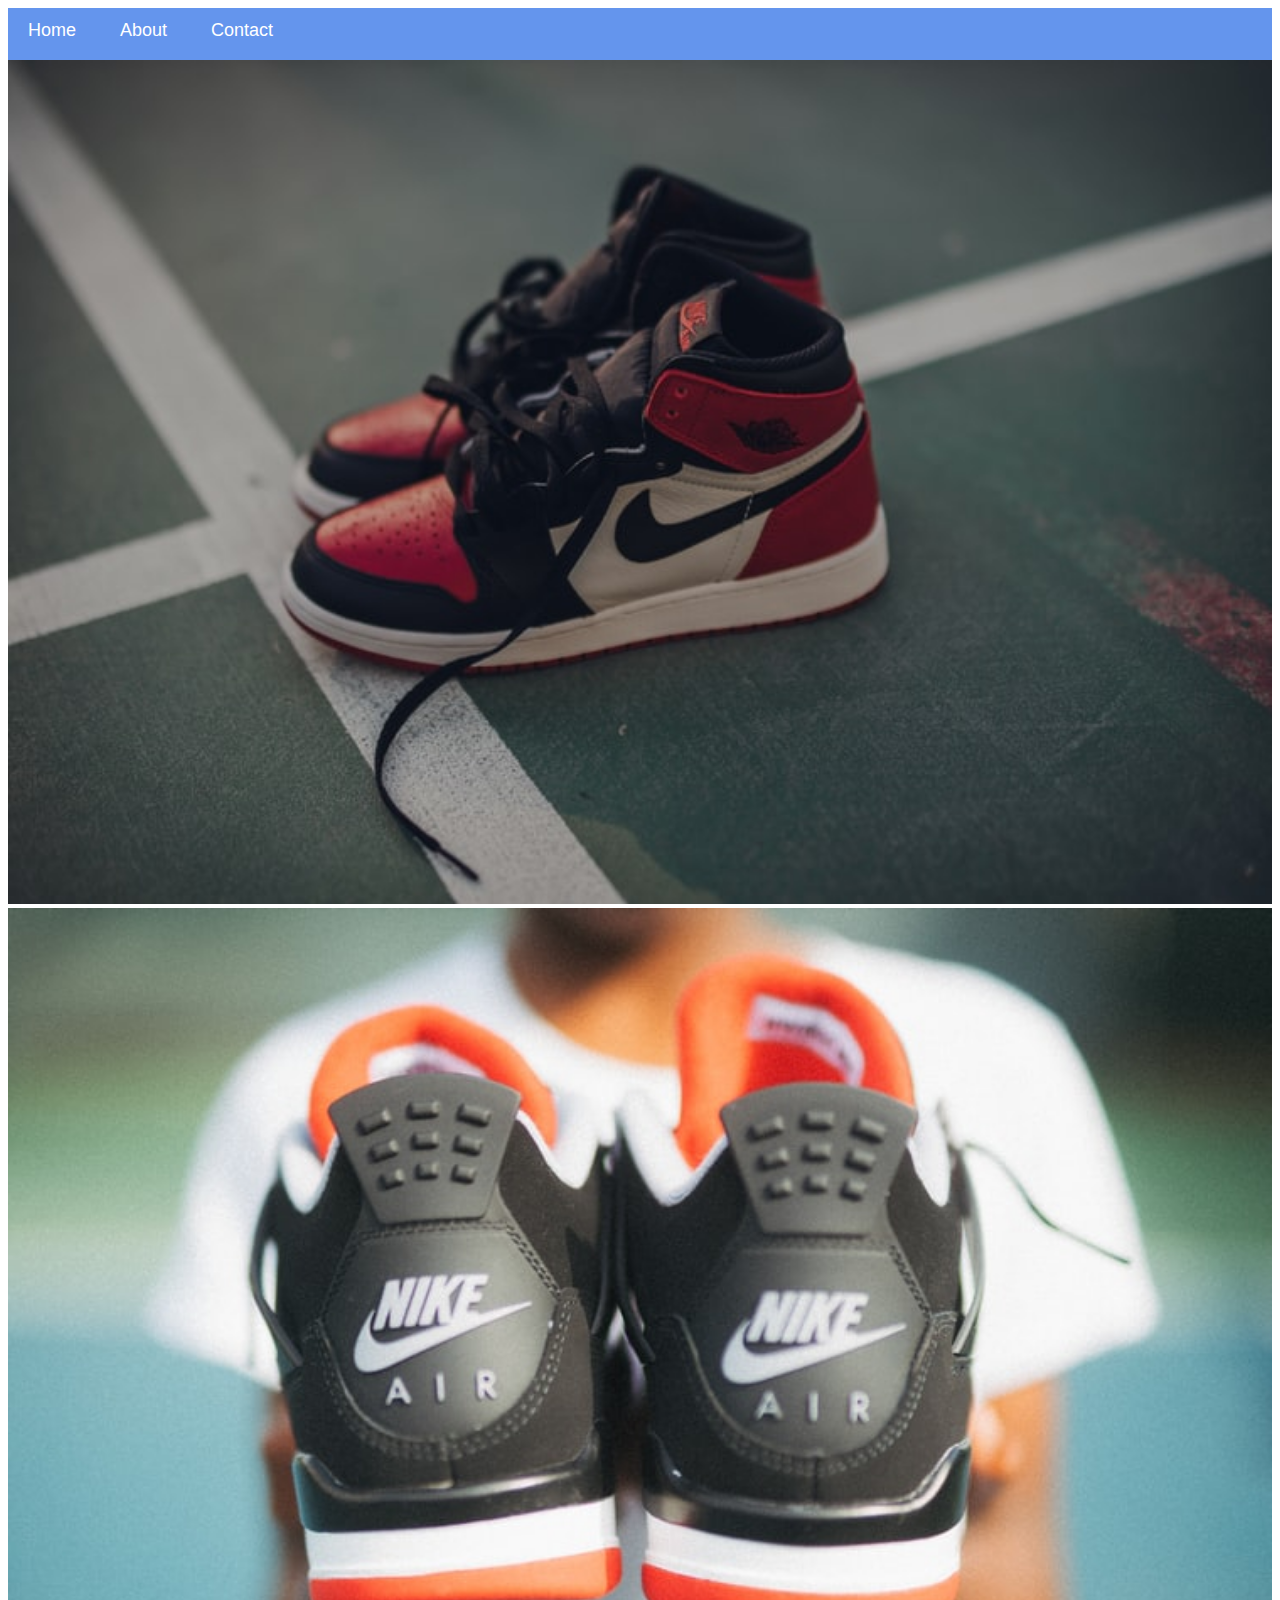
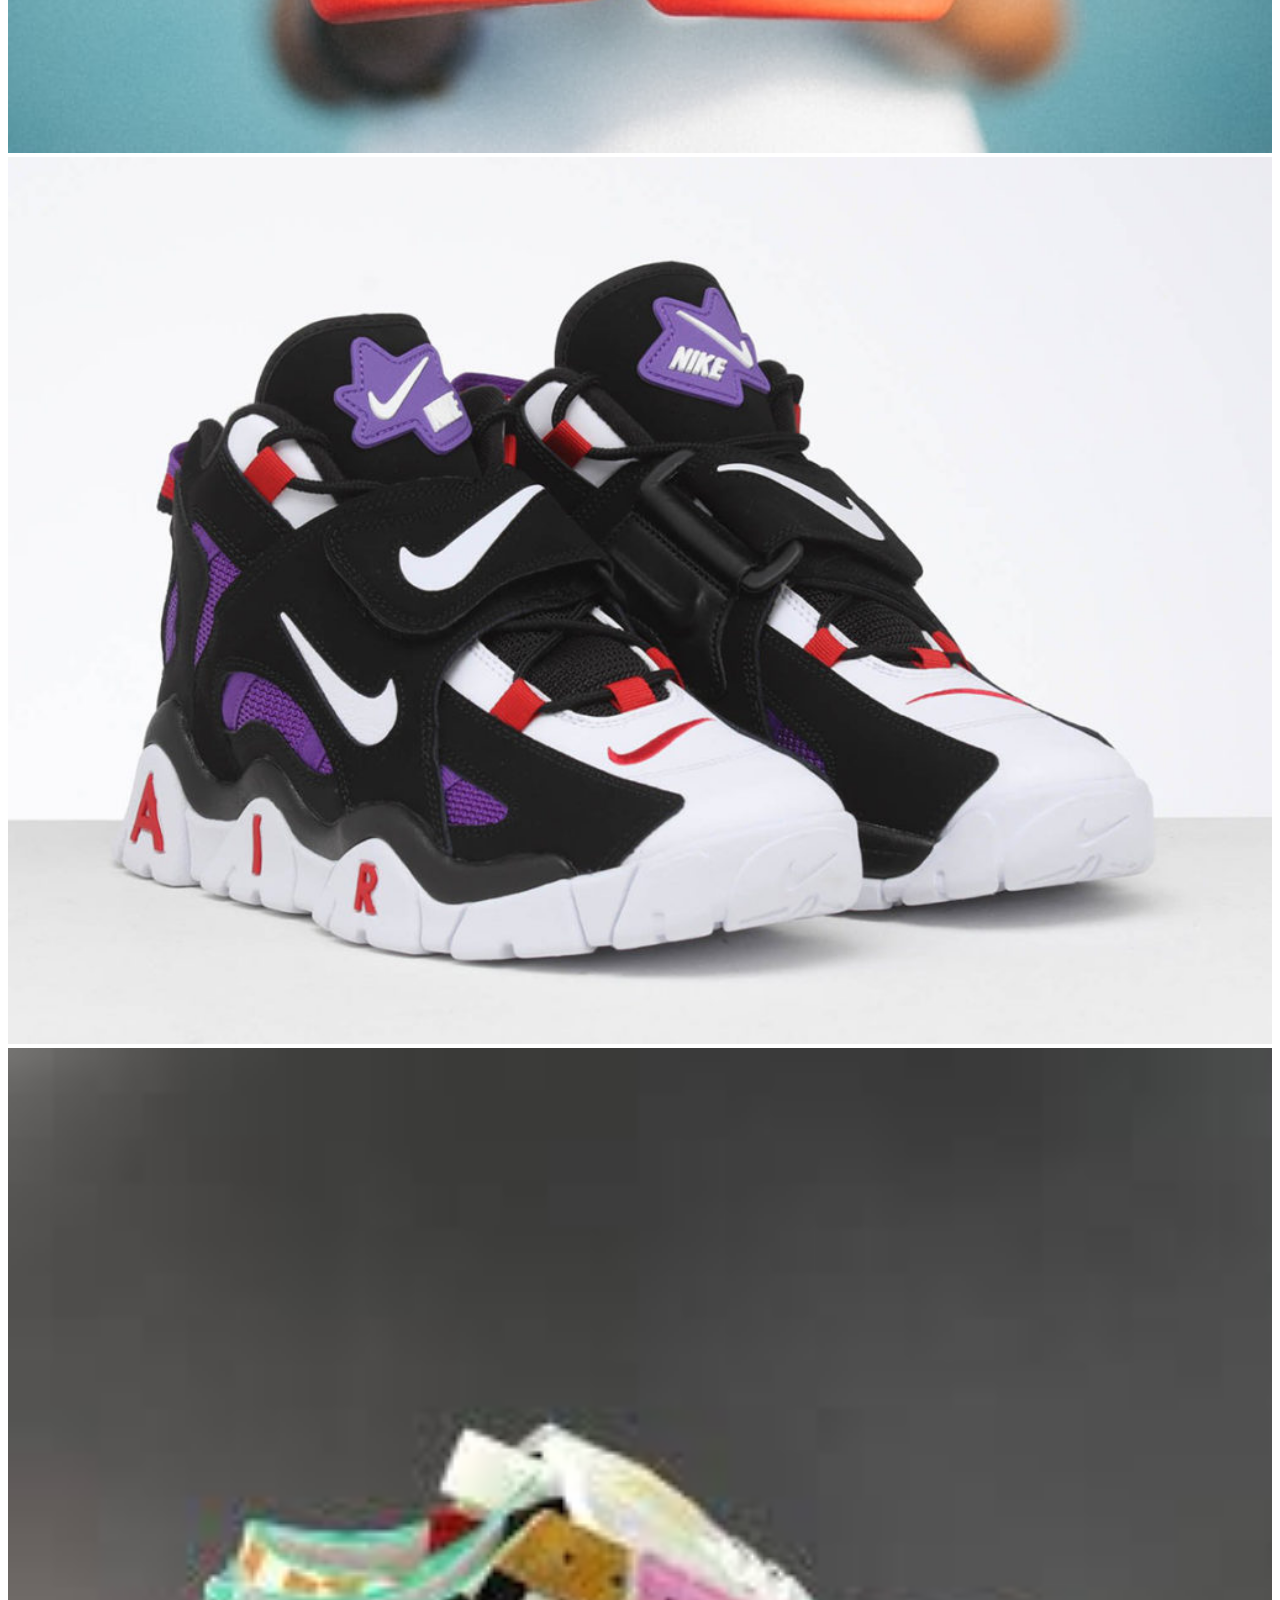
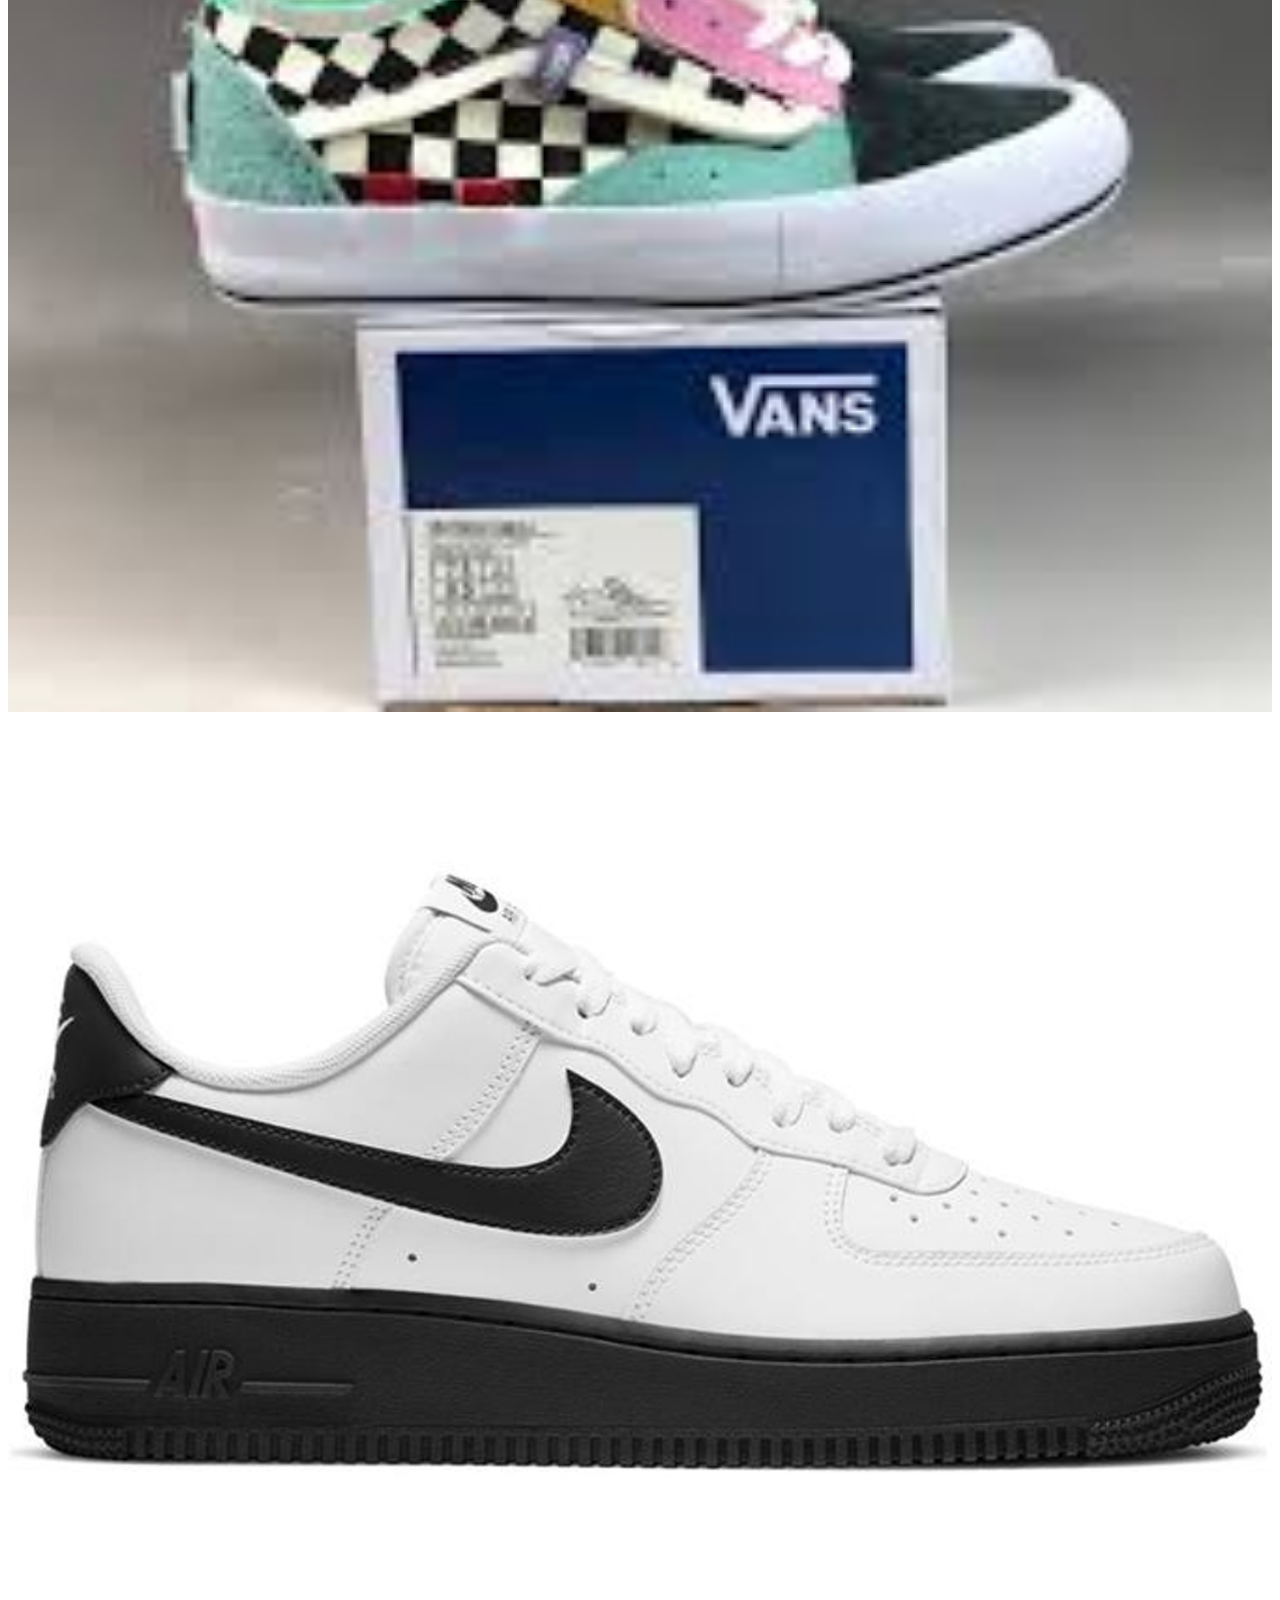
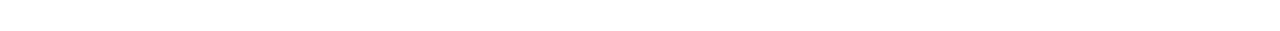
<file: index.html>
<!DOCTYPE html>
<html>
    <head>
        <link rel="stylesheet" href="style.css">
    </head>
    <Body>
        <div id="menu">
            <a href="index.html">Home</a>
            <a href="about.html">About</a>
            <a href="contact.html">Contact</a>
        </div>
        <div class="gallery">
             <a href="takkie%201.html"><img src="images/1/photo-1552346053-c33aa8b3d665.jpg"/></a>
             <a href="takkie%202.html"><img src="images/2/Air%20jordan%204.jpg"/></a>
             <a href="takkie%203.html"><img src="images/3/5d80eb7204ae7508538161.jpg"/></a>
             <a href="takkie%204.html"><img src="images/4/images%20(1).jpg"/></a>
             <a href="takkie%205.html"><img src="images/5/Nike-Air-Force-1-Low-White-Black-Midsole-1.jpg"/></a>
             
        </div>
    </Body>
</html>
</file>
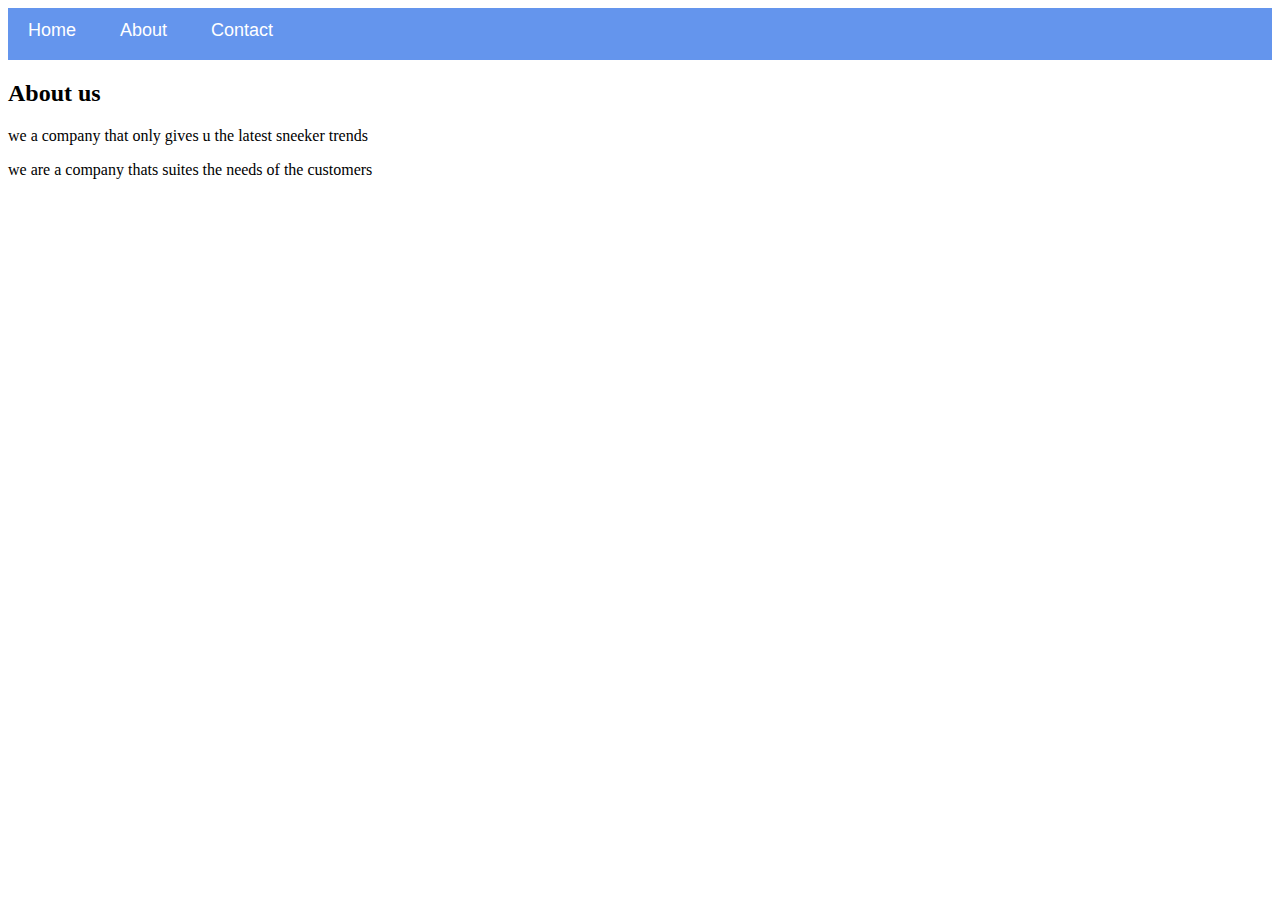
<file: about.html>
<!DOCTYPE html>
<html>
    <head>
        <link rel="stylesheet" href="style.css">
    </head>
    <body>
        <div id="menu">
            <a href="index.html">Home</a>
            <a href="about.html">About</a>
            <a href="contact.html">Contact</a>
        </div>
        <h2>About us</h2>
        <p>we a company that only gives u the latest sneeker trends</p>
        <p>we are a company thats suites the needs of the customers</p> 
    </body>
</html>
</file>
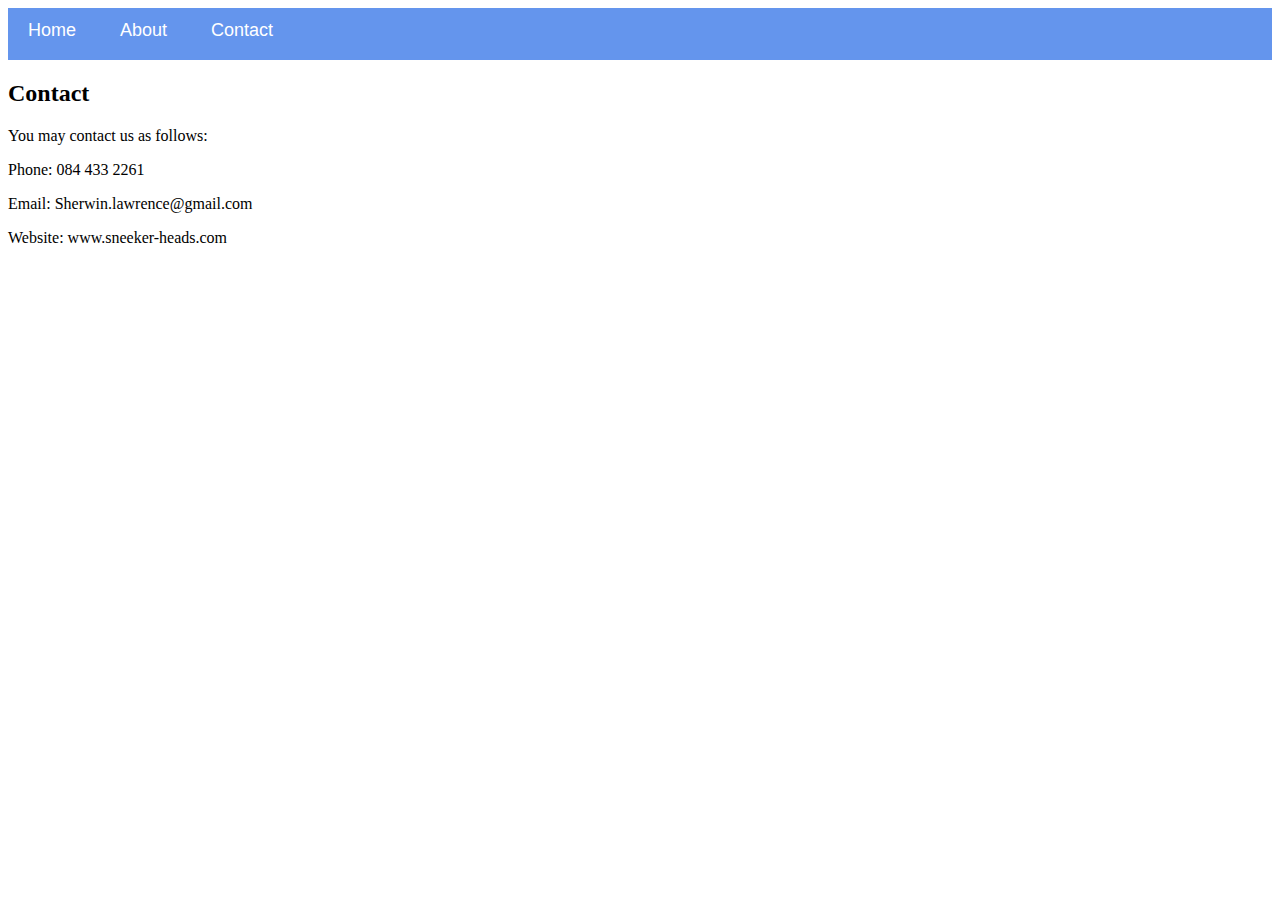
<file: contact.html>
<!DOCTYPE html>
<html>
    <head>
        <link rel="stylesheet" href="style.css">
    </head>
    <body>
        <div id="menu">
            <a href="index.html">Home</a>
            <a href="about.html">About</a>
            <a href="contact.html">Contact</a>
        </div>
        <h2>Contact</h2>
        <p>You may contact us as follows:</p>
        <p>Phone: 084 433 2261</p>
        <p>Email: Sherwin.lawrence@gmail.com</p>
        <p>Website: www.sneeker-heads.com</p>
    </body>
</html>
</file>
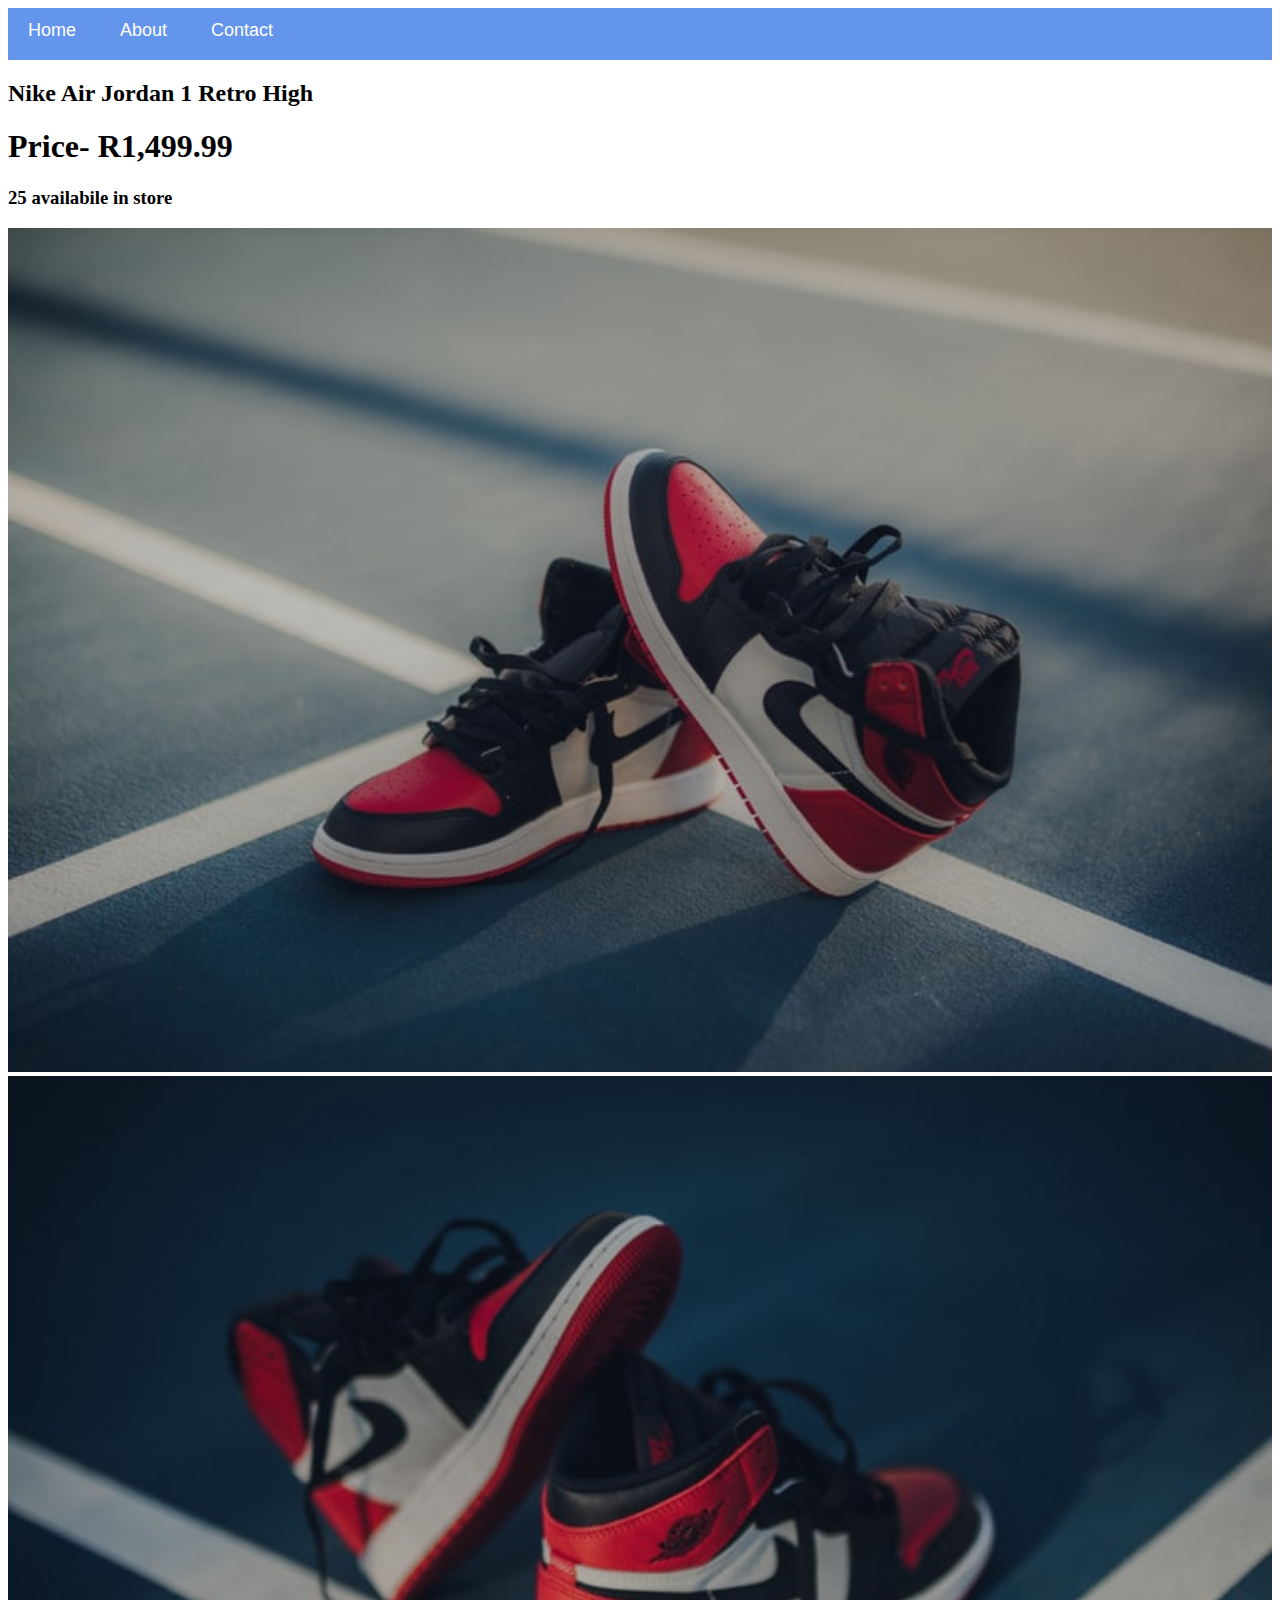
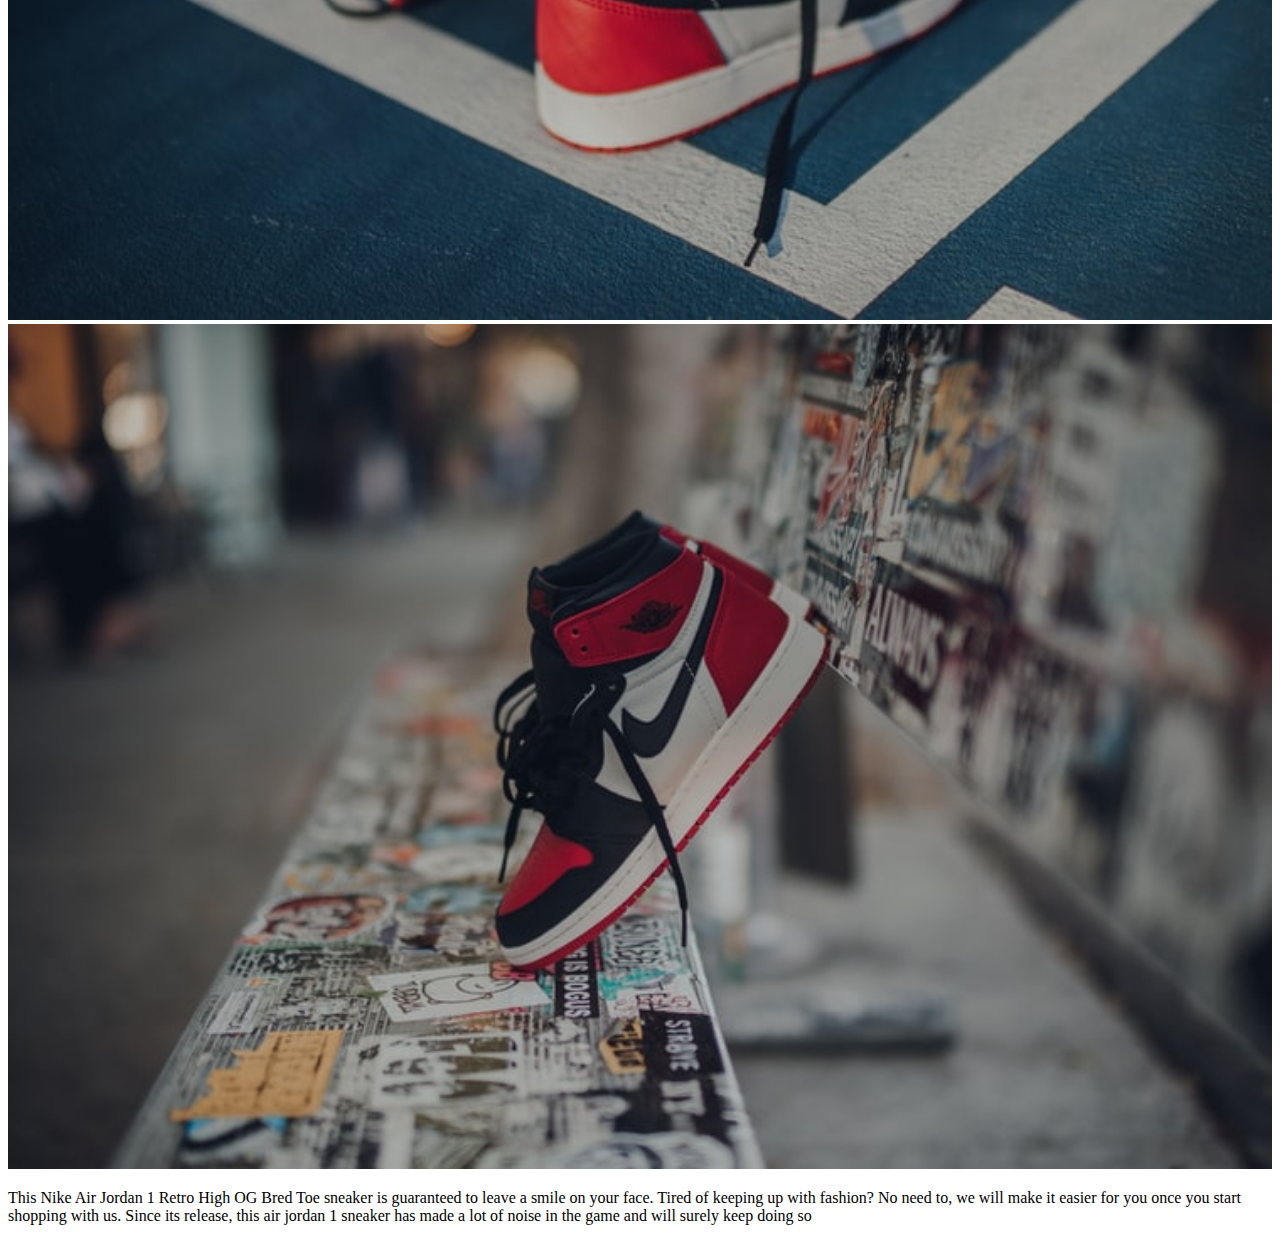
<file: takkie 1.html>
<!DOCTYPE html>
<html>
    <head>
        <link rel="stylesheet" href="style.css">
    </head>
    <Body>
        <div id="menu">
            <a href="index.html">Home</a>
            <a href="about.html">About</a>
            <a href="contact.html">Contact</a>
        </div>
        <h2>Nike Air Jordan 1 Retro High</h2>
        <h1>Price- R1,499.99</h1> 
        <h3>25 availabile in store </h3>
          <div class="gallery"> 
              <img src="images/1/photo-1552346154-21d32810aba3.jpg">
              <img src="images/1/photo-1552346154-7841f684d259.jpg">
              <img src="images/1/photo-1552346210-57dc21545e80.jpg">
              
              <p>This Nike Air Jordan 1 Retro High OG Bred Toe sneaker is guaranteed to leave a smile on your face. Tired of keeping up with fashion? No need to, we will make it easier for you once you start shopping with us. Since its release, this air jordan 1 sneaker has made a lot of noise in the game and will surely keep doing so</p>
             
          </div> 
         
    </Body>
</html>
</file>
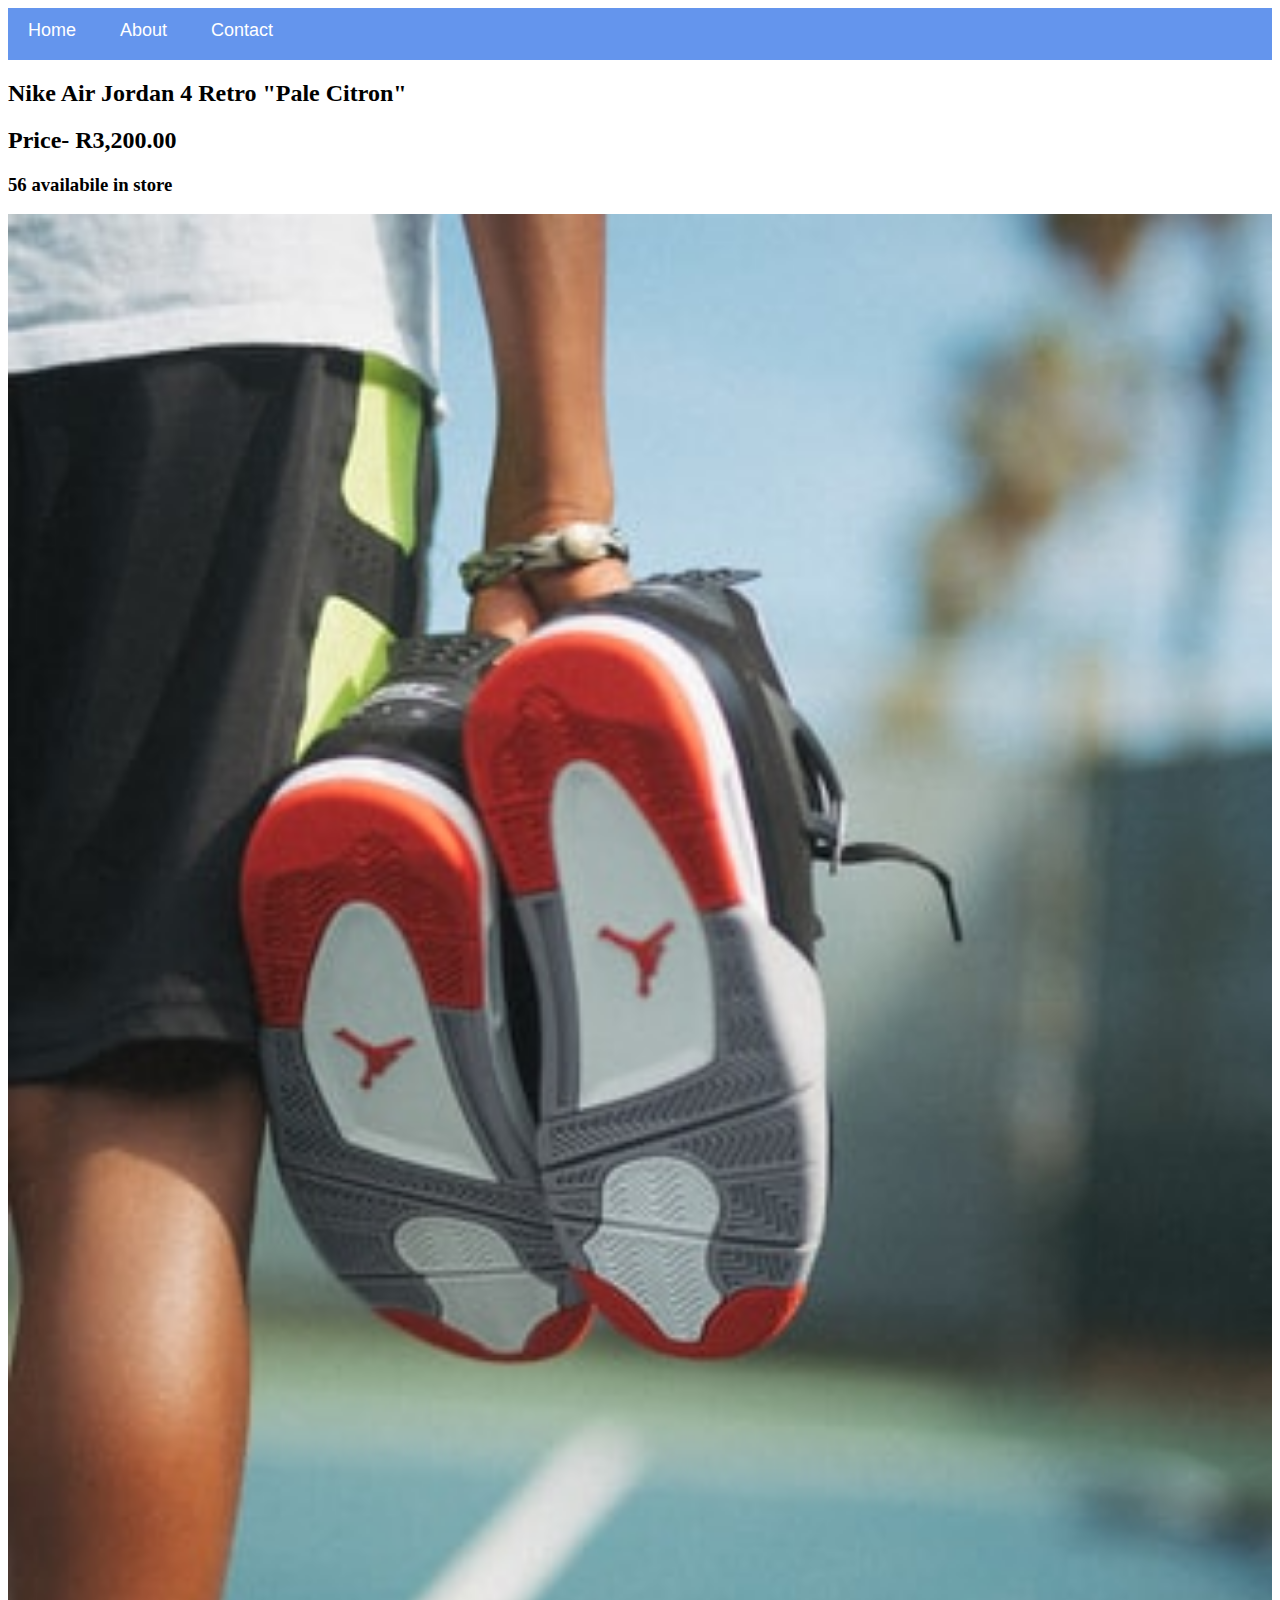
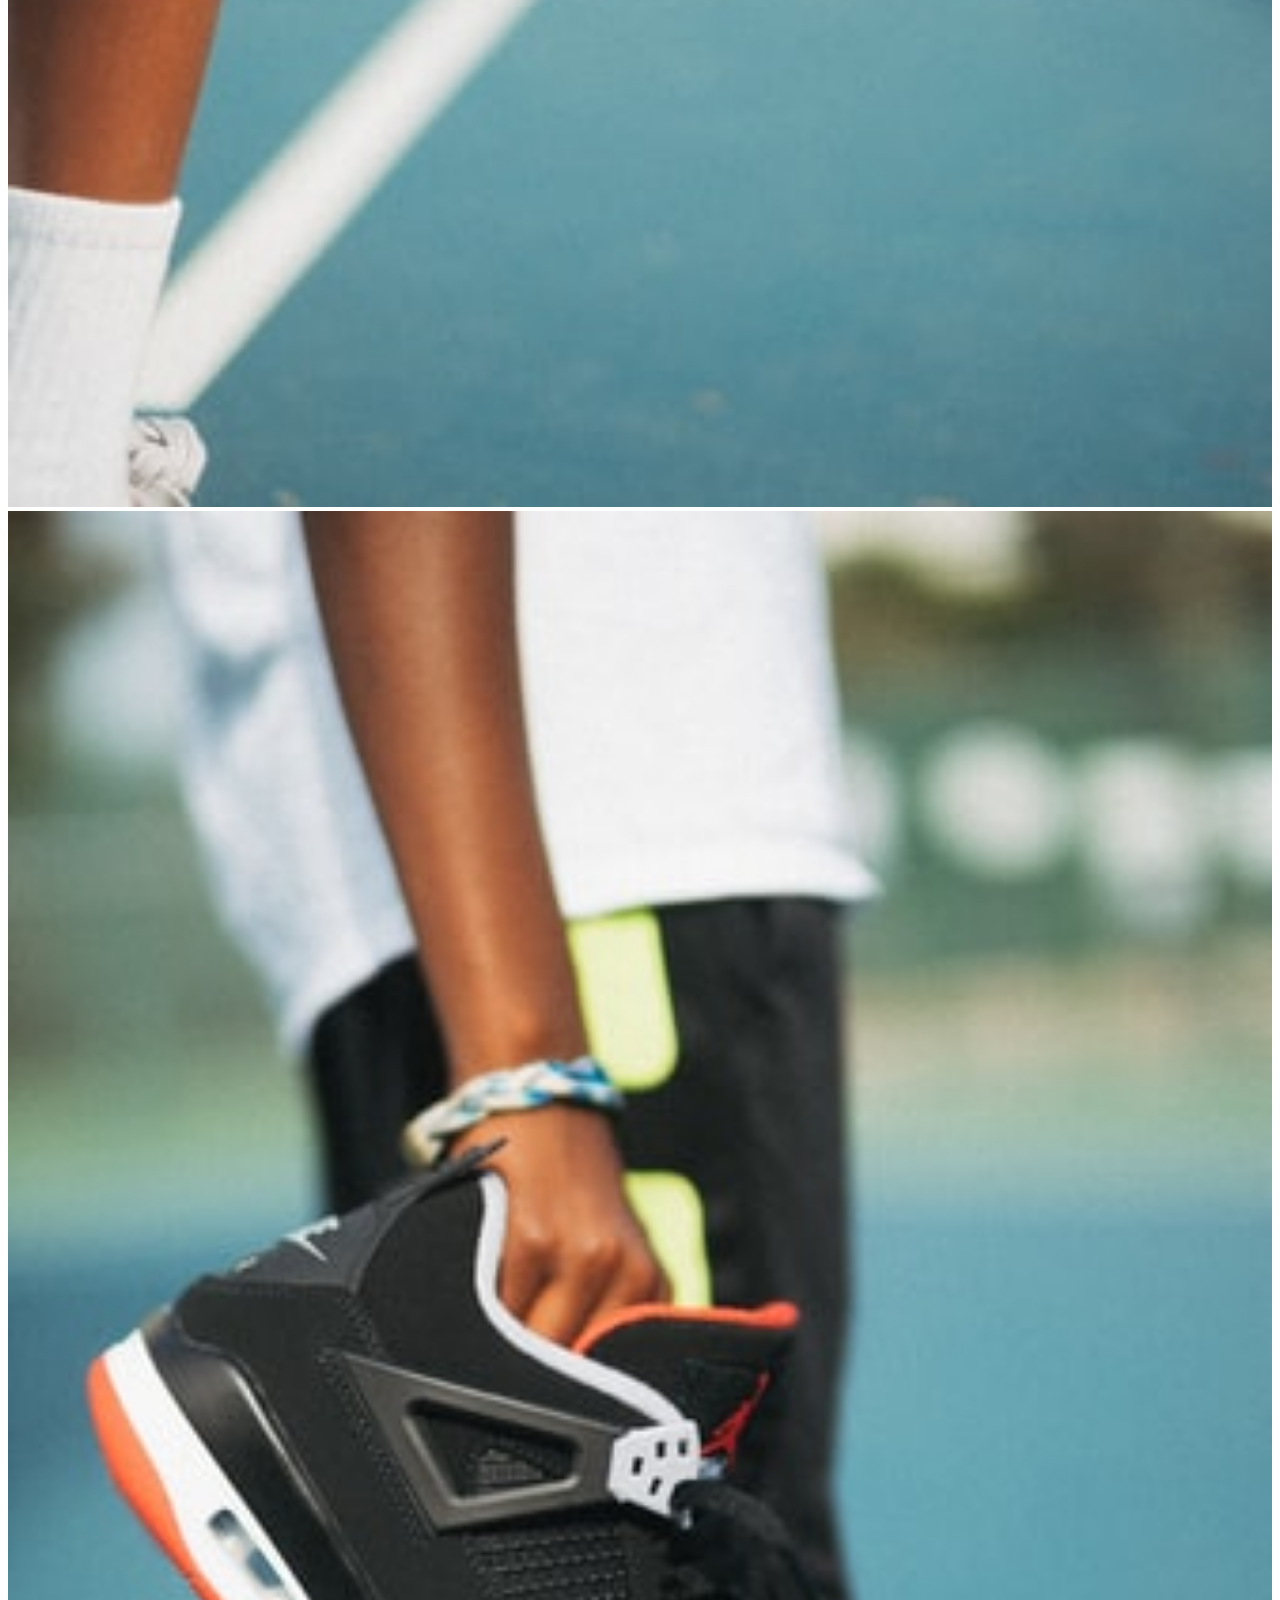
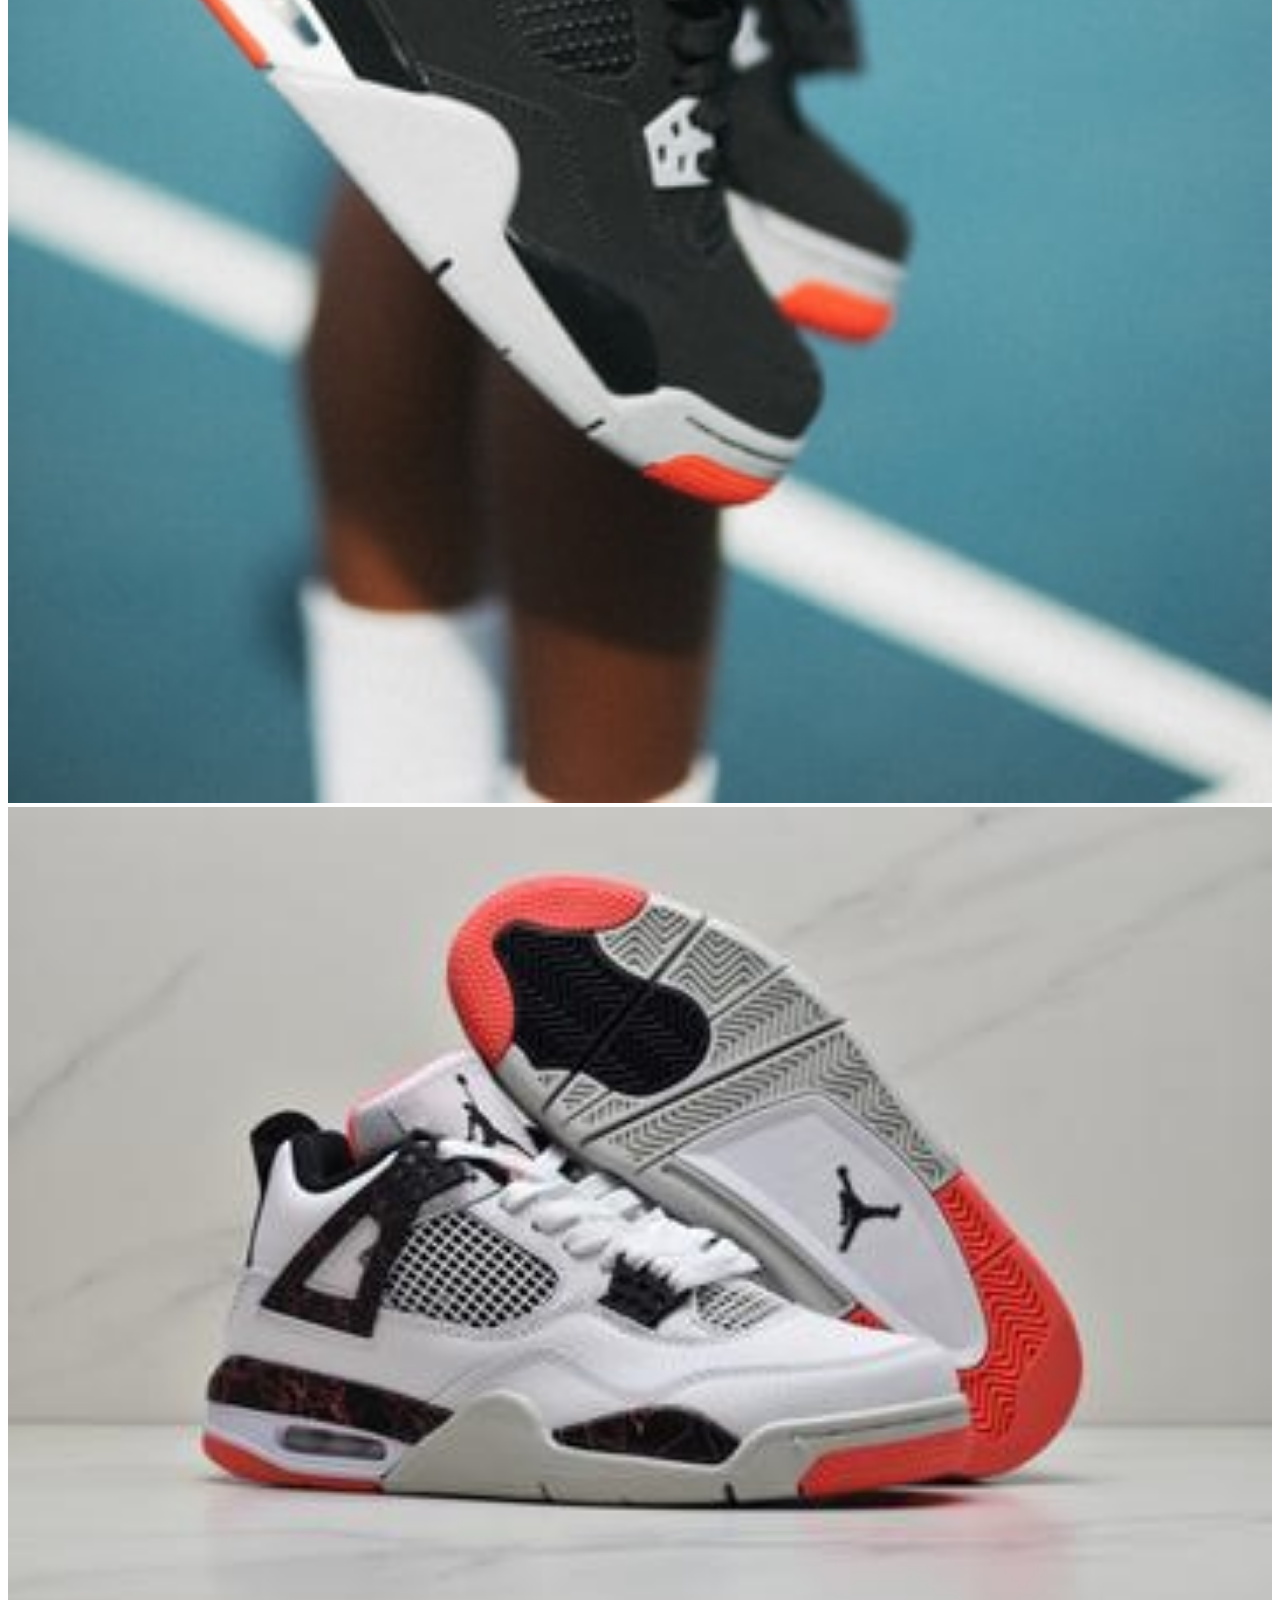
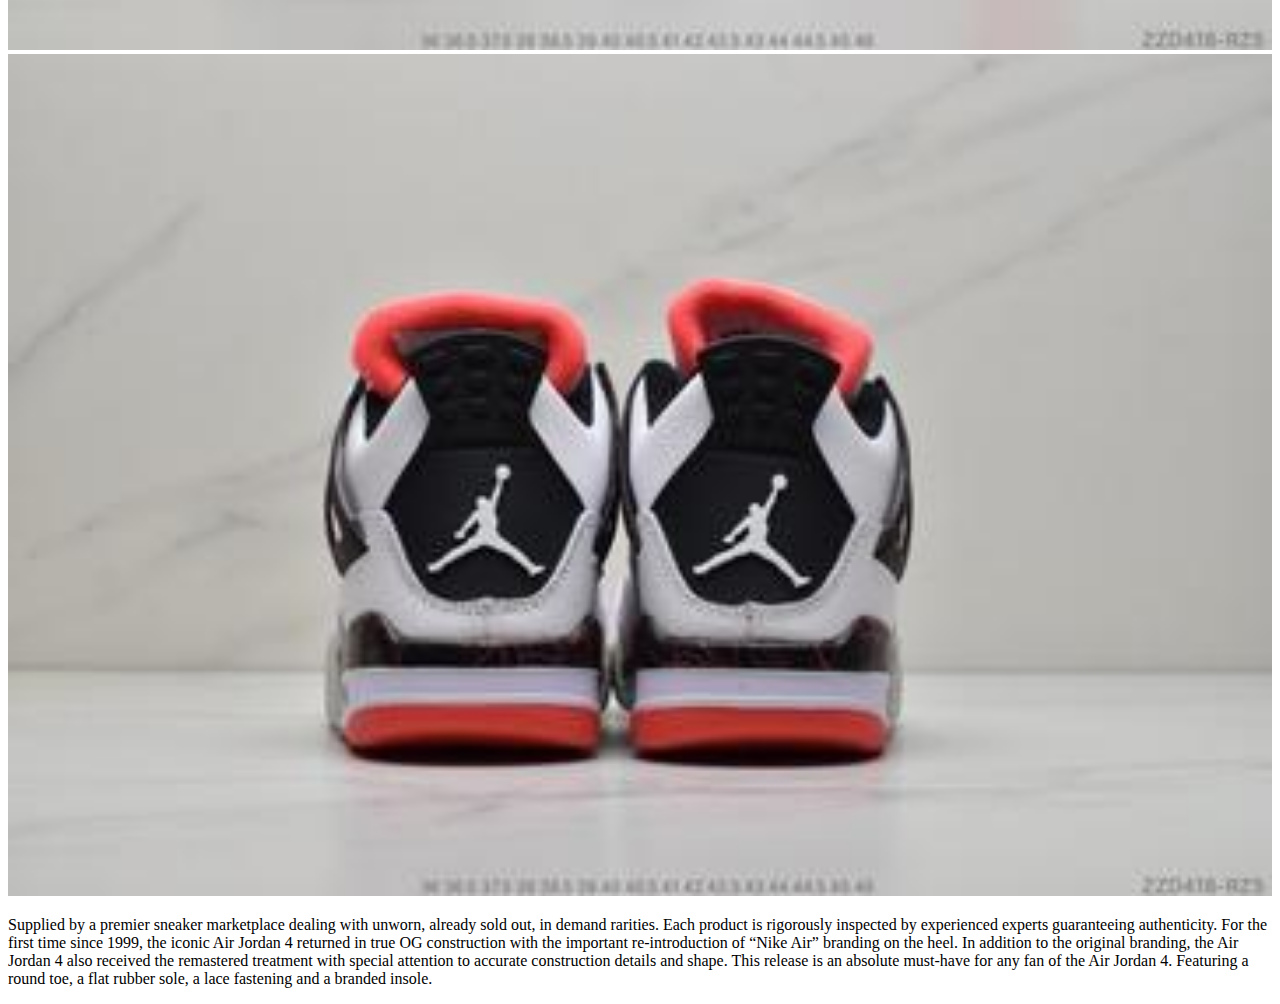
<file: takkie 2.html>
<!DOCTYPE html>
<html>
    <head>
        <link rel="stylesheet" href="style.css">
    </head>
    <Body>
        <div id="menu">
            <a href="index.html">Home</a>
            <a href="about.html">About</a>
            <a href="contact.html">Contact</a>
        </div>
         <h2>Nike Air Jordan 4 Retro "Pale Citron"</h2>
        <h2>Price- R3,200.00</h2>
         <h3>56 availabile in store </h3>
         <div class="gallery"> 
              <img src="images/2/photo-1560906986-838e16987db2.jpg">
              <img src="images/2/photo-1560906992-4b00de401b90.jpg">
              <img src="images/2/WhatsApp_Image_2019-10-04_at_3.07.40_PM_10_360x.jpeg">
              <img src="images/2/WhatsApp_Image_2019-10-04_at_3.07.40_PM_9_360x.jpeg">
              <p>Supplied by a premier sneaker marketplace dealing with unworn, already sold out, in demand rarities. Each product is rigorously inspected by experienced experts guaranteeing authenticity. For the first time since 1999, the iconic Air Jordan 4 returned in true OG construction with the important re-introduction of “Nike Air” branding on the heel. In addition to the original branding, the Air Jordan 4 also received the remastered treatment with special attention to accurate construction details and shape. This release is an absolute must-have for any fan of the Air Jordan 4. Featuring a round toe, a flat rubber sole, a lace fastening and a branded insole.</p>
          </div> 
    </Body>
</html>
</file>
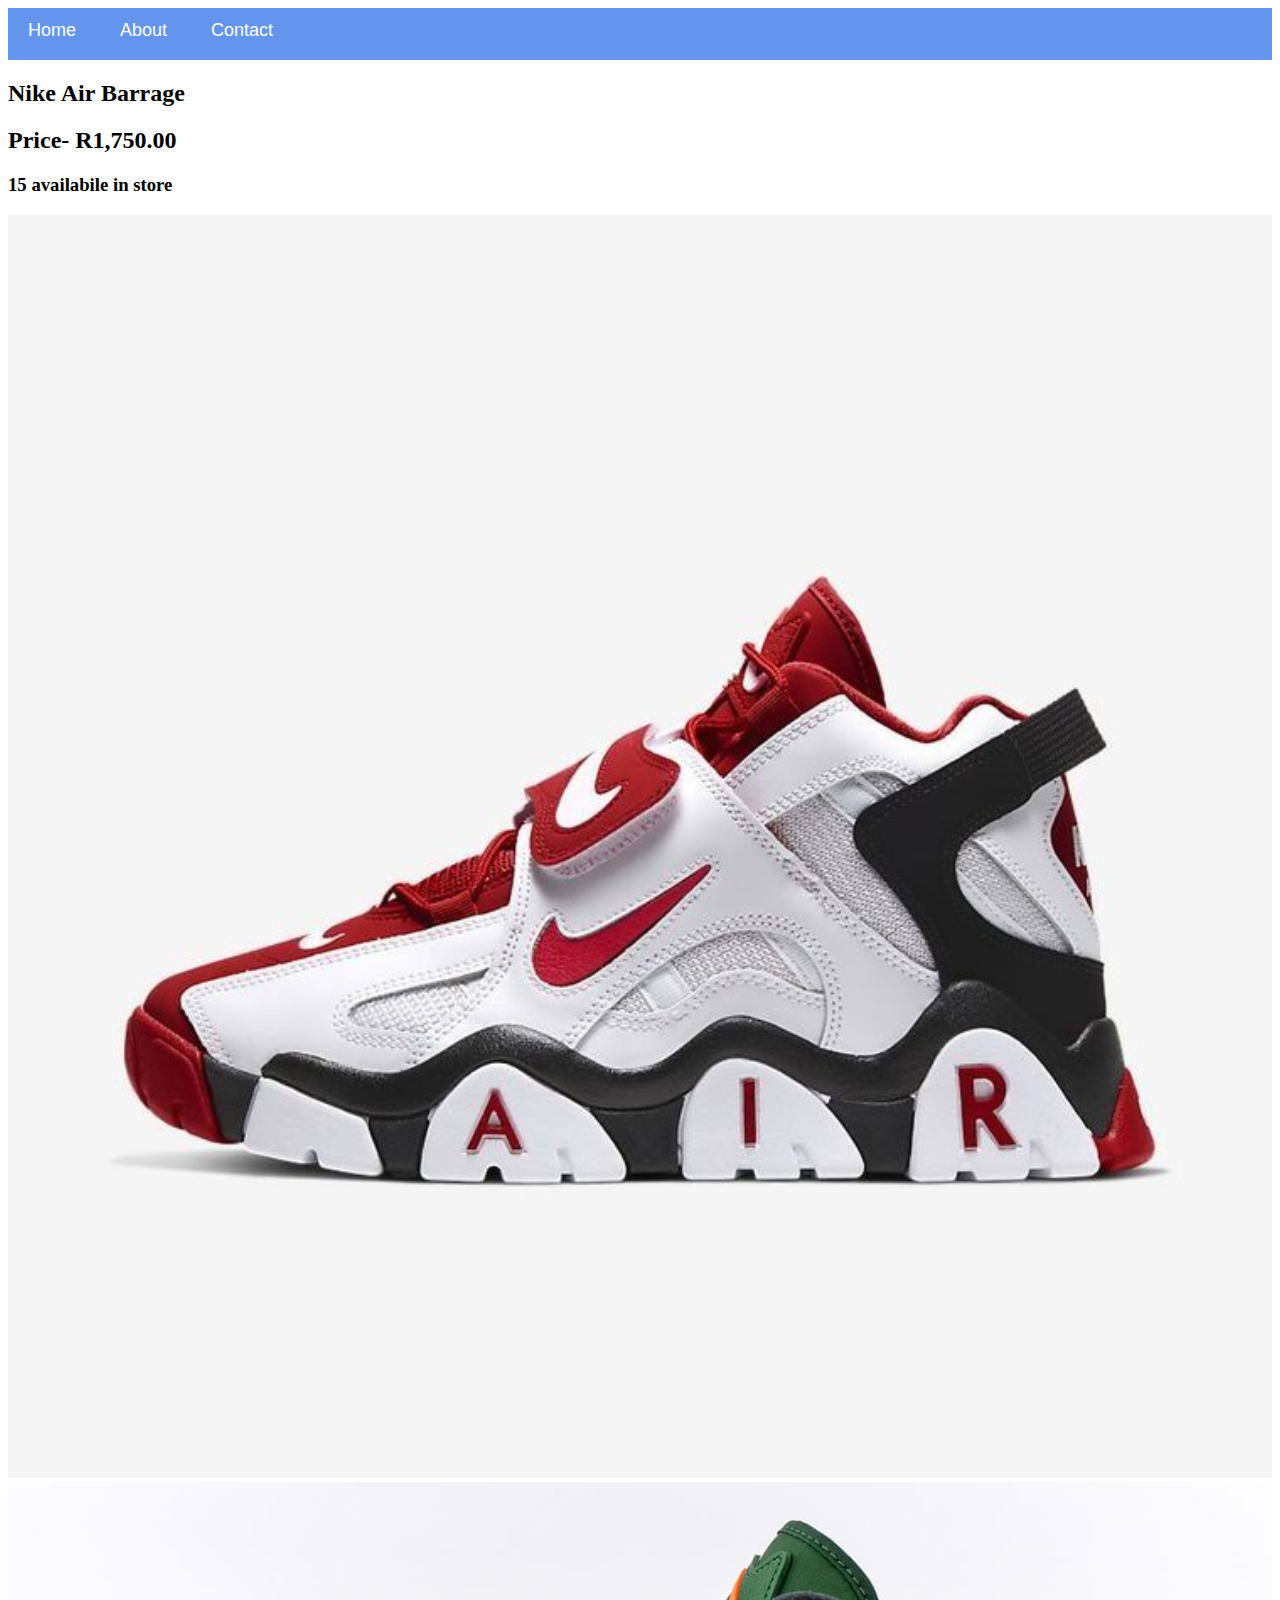
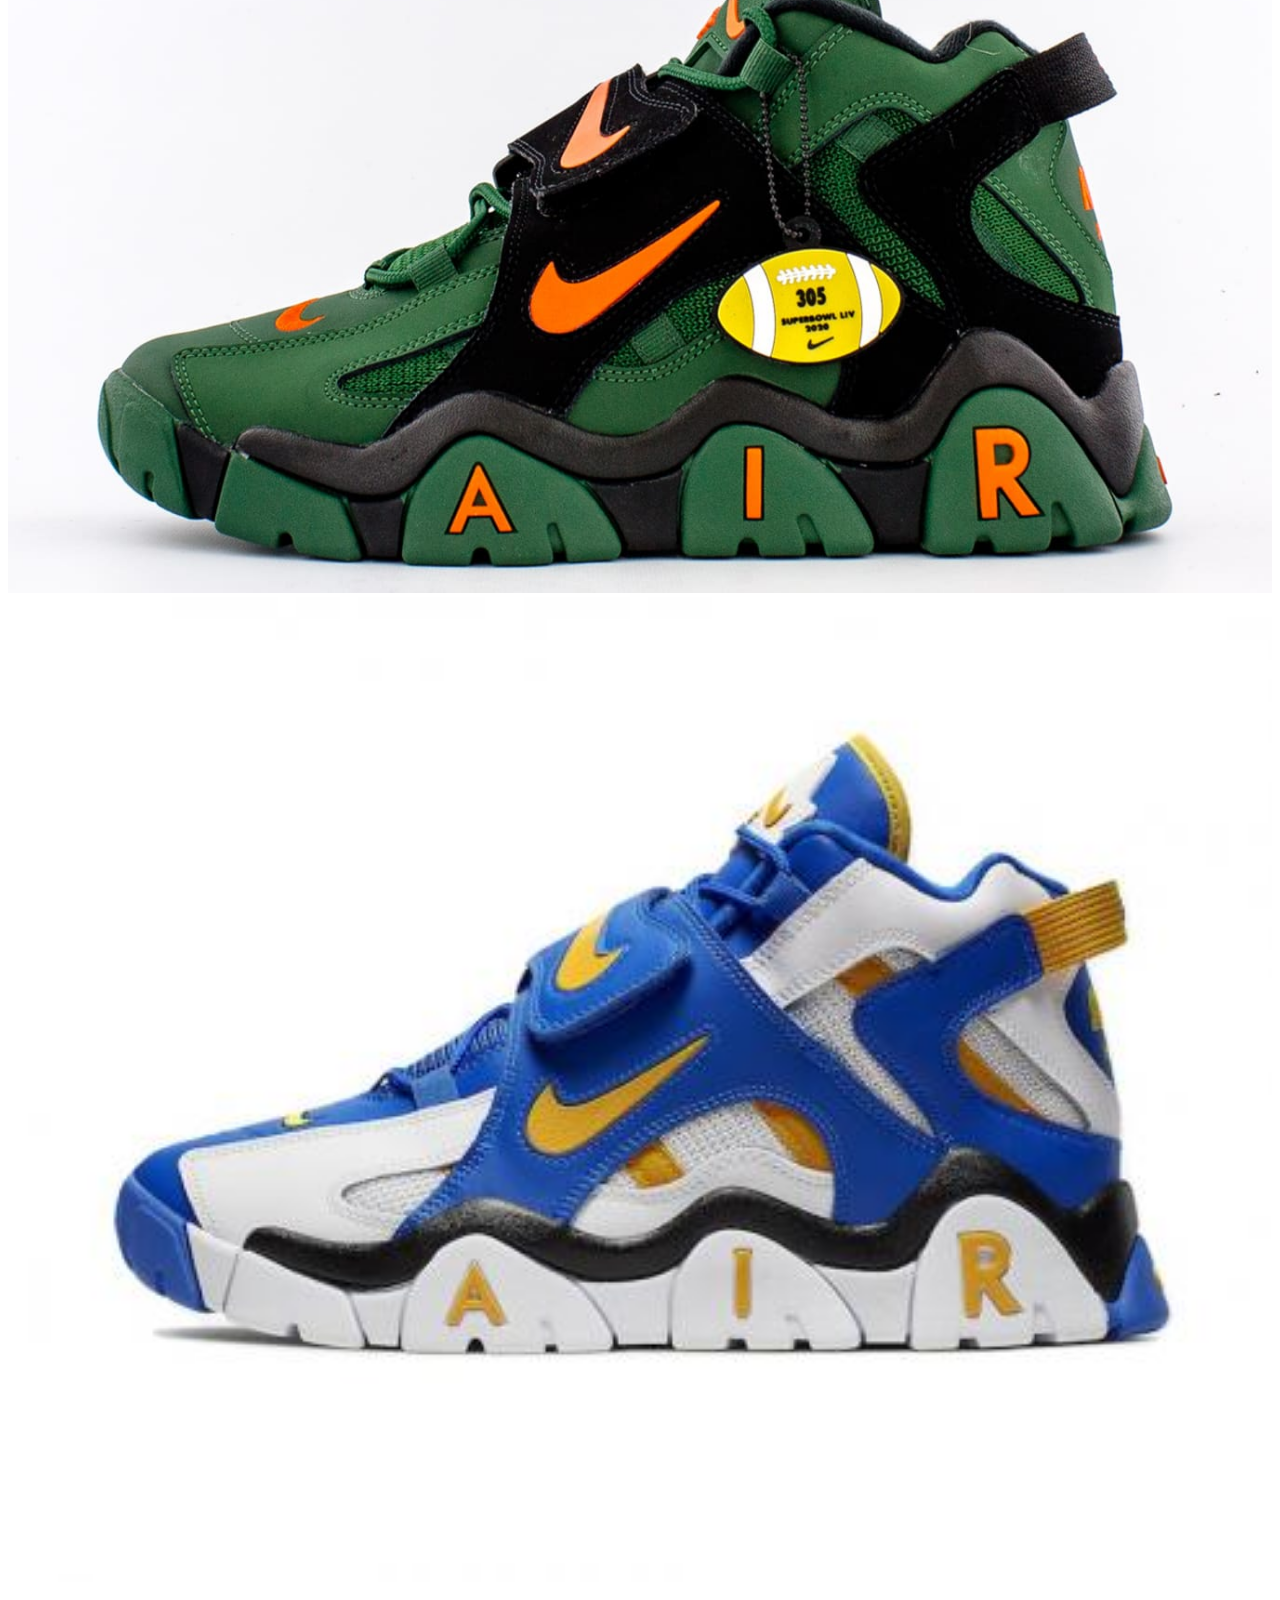
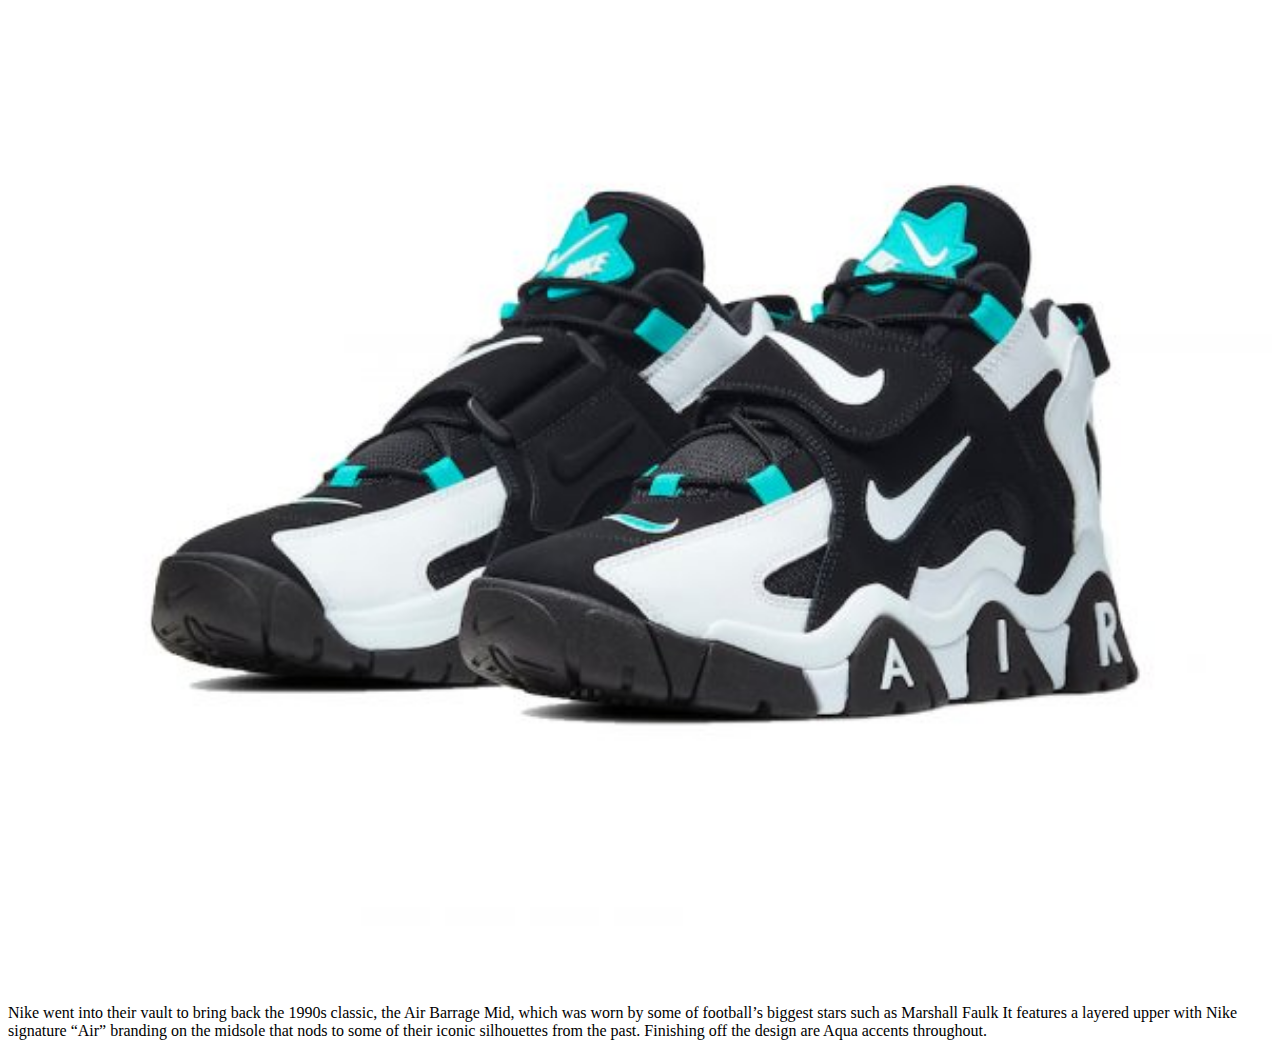
<file: takkie 3.html>
<!DOCTYPE html>
<html>
    <head>
        <link rel="stylesheet" href="style.css">
    </head>
    <Body>
        <div id="menu">
            <a href="index.html">Home</a>
            <a href="about.html">About</a>
            <a href="contact.html">Contact</a>
        </div>
        <h2>Nike Air Barrage</h2>
        <h2>Price- R1,750.00</h2>
        <h3>15 availabile in store </h3>
          <div class="gallery"> 
              <img src="images/3/61bde97872cb15b992bc2b9583583518.jpg"> 
               <img src="images/3/nike-air-barrage-mid-super-bowl-54-ct8453-300-lateral.jpg">
               <img src="images/3/Nike_Air_Barrage_Mid_White_Laser_Orange_Racer_Blue_Black_AT7847-100.jpg">
               <img src="images/3/SB-TEMP-Recovered-Recovered-600x524.jpg">
            
              <p>Nike went into their vault to bring back the 1990s classic, the Air Barrage Mid, which was worn by some of football’s biggest stars such as Marshall Faulk  It features a layered upper with Nike signature “Air” branding on the midsole that nods to some of their iconic silhouettes from the past. Finishing off the design are Aqua accents throughout.</p>
          </div> 
        
    </Body>
</html>
</file>
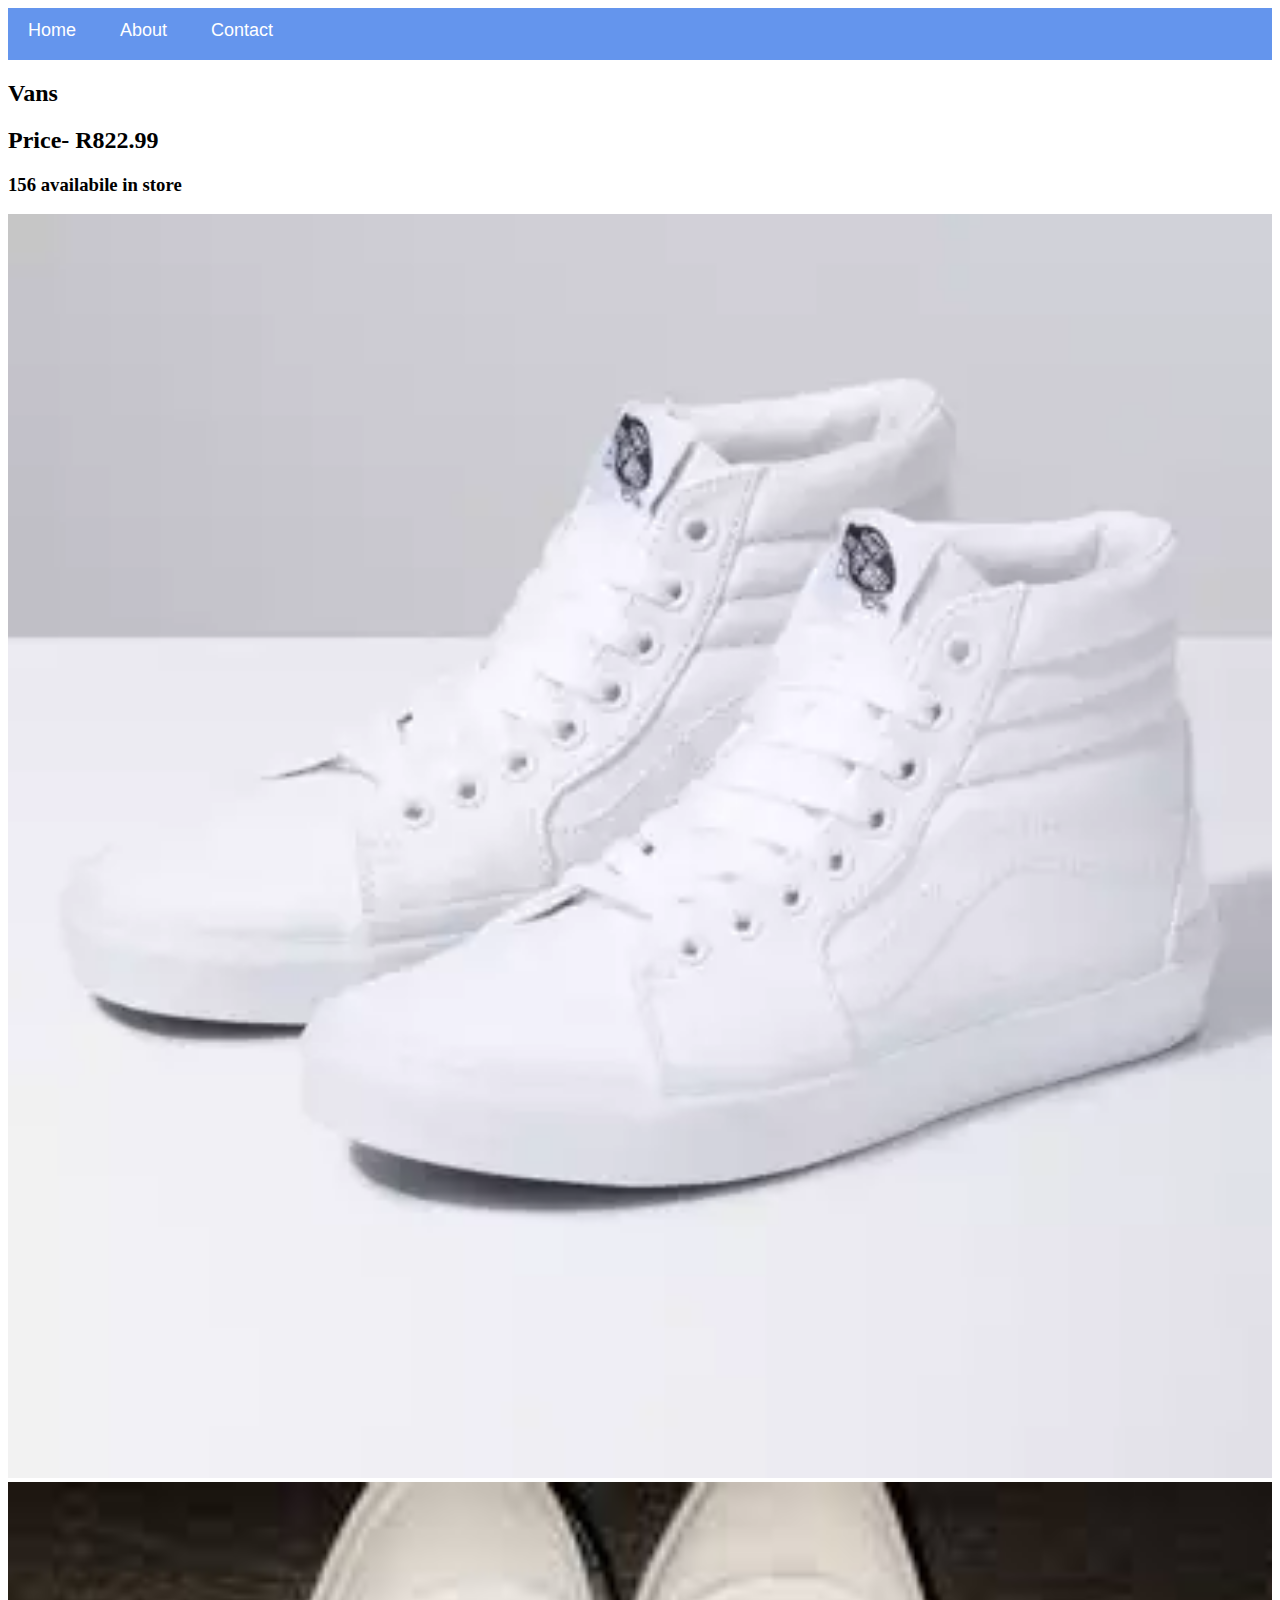
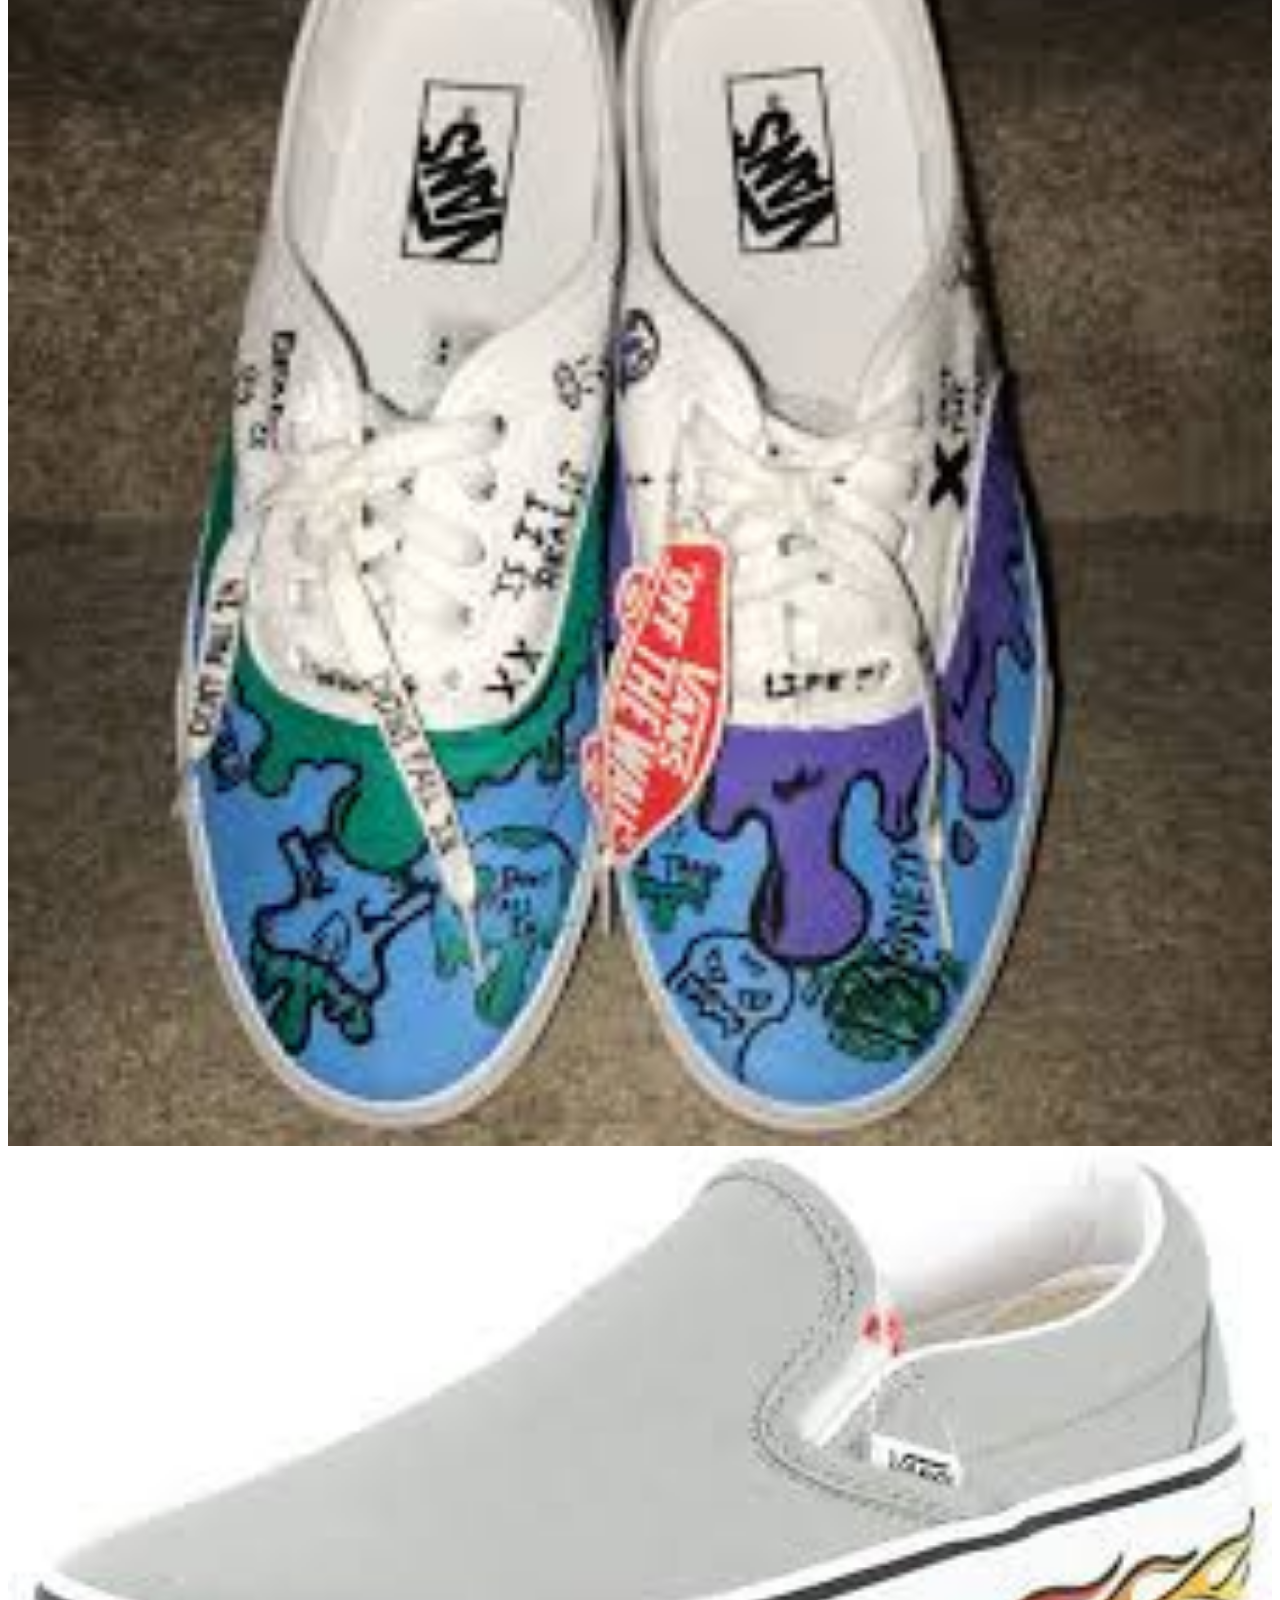
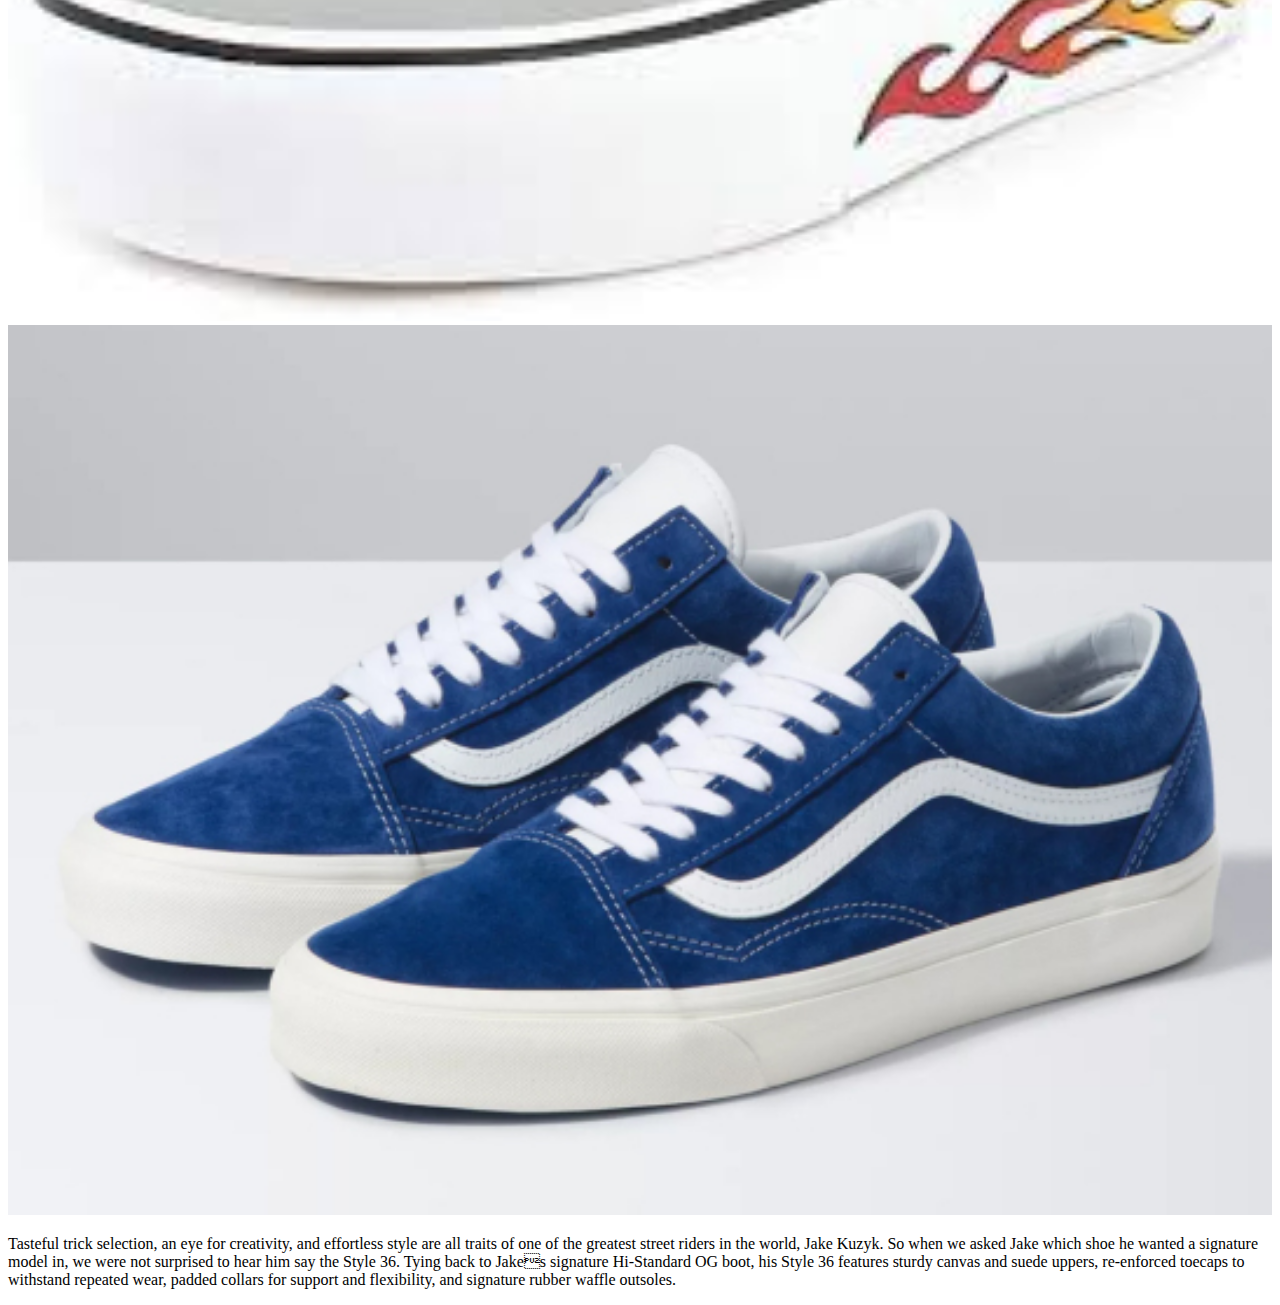
<file: takkie 4.html>
<!DOCTYPE html>
<html>
    <head>
        <link rel="stylesheet" href="style.css">
    </head>
    <Body>
        <div id="menu">
            <a href="index.html">Home</a>
            <a href="about.html">About</a>
            <a href="contact.html">Contact</a>
        </div>
        <h2>Vans</h2>
        <h2>Price- R822.99</h2>
        <h3>156 availabile in store </h3>
          <div class="gallery"> 
              <img src="images/4/D5IW00-HERO.webp"> 
               <img src="images/4/images%20(2).jpg">
               <img src="images/4/images.jpg">
               <img src="images/4/vans-old-skool-pig-suede-blue-1.jpg">
               <p>Tasteful trick selection, an eye for creativity, and effortless style are all traits of one of the greatest street riders in the world, Jake Kuzyk. So when we asked Jake which shoe he wanted a signature model in, we were not surprised to hear him say the Style 36. Tying back to Jakes signature Hi-Standard OG boot, his Style 36 features sturdy canvas and suede uppers, re-enforced toecaps to withstand repeated wear, padded collars for support and flexibility, and signature rubber waffle outsoles.</p>
          </div> 
         
    </Body>
</html>
</file>
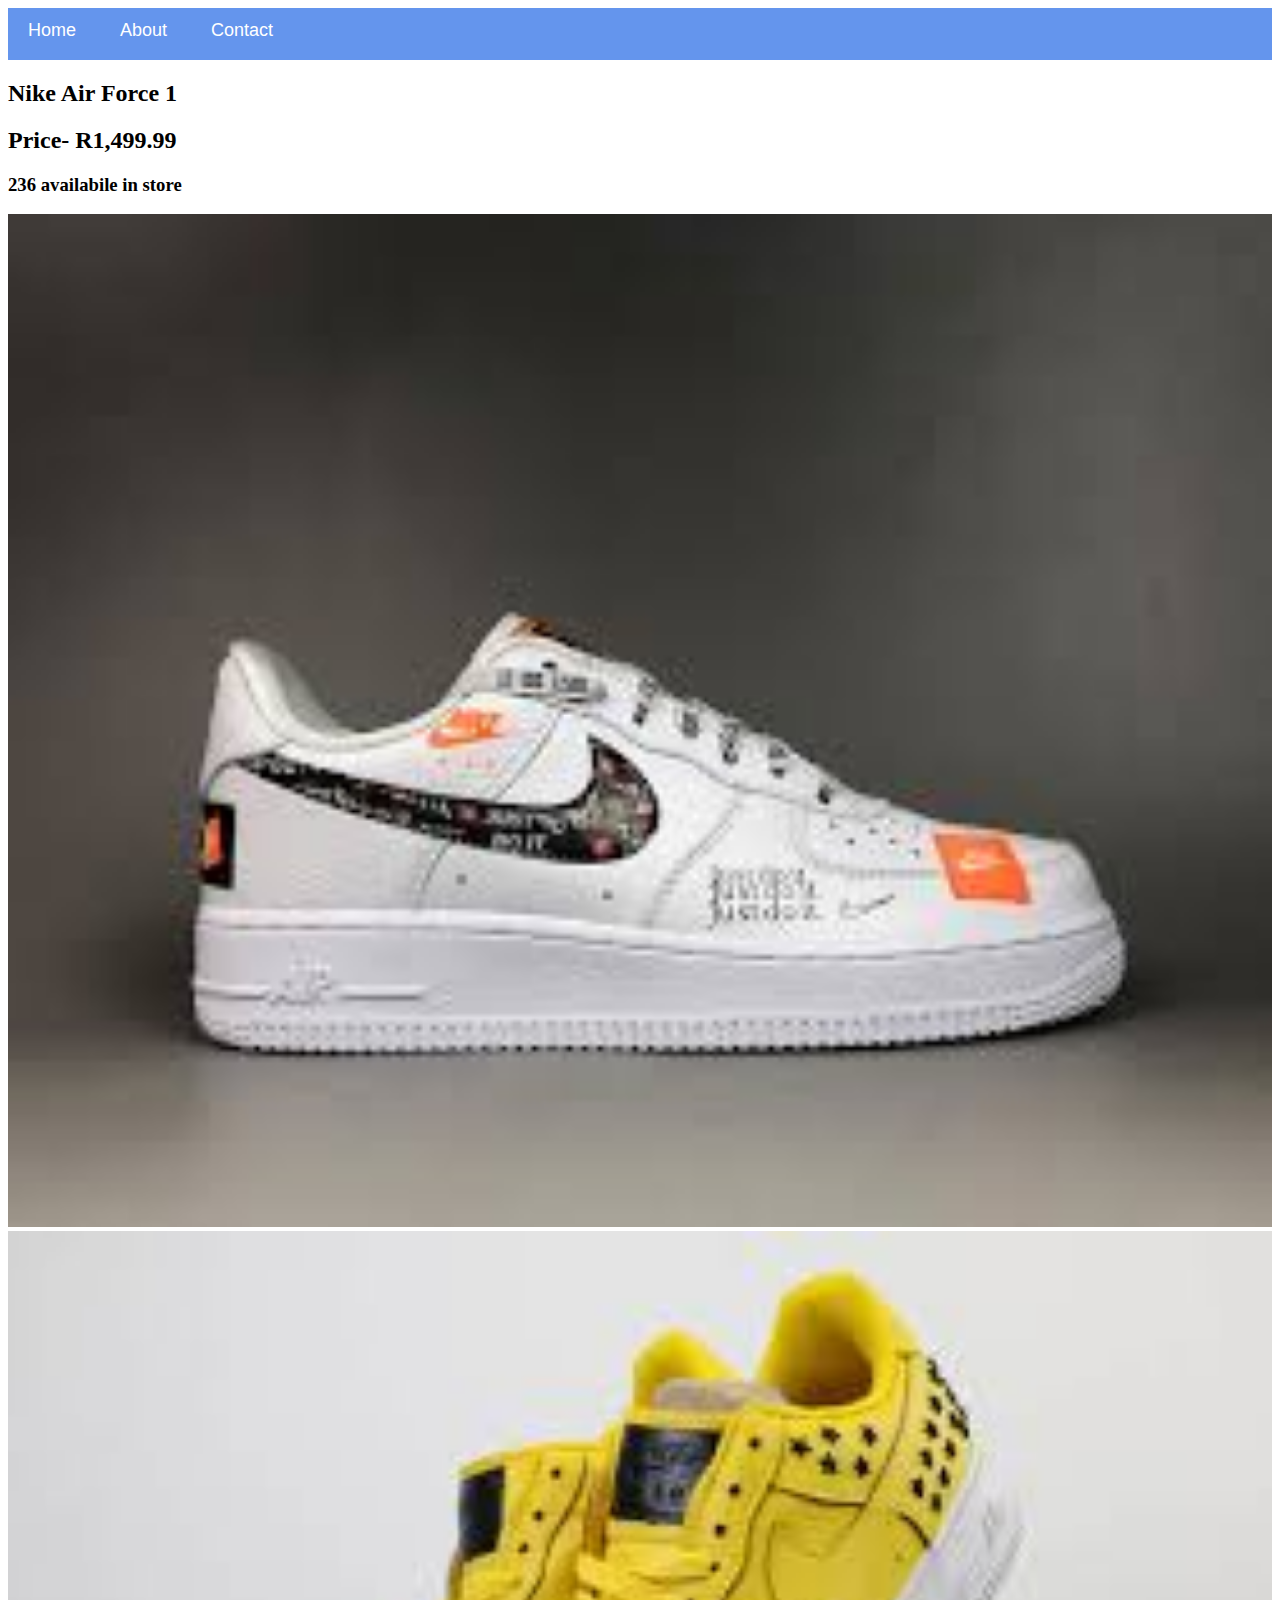
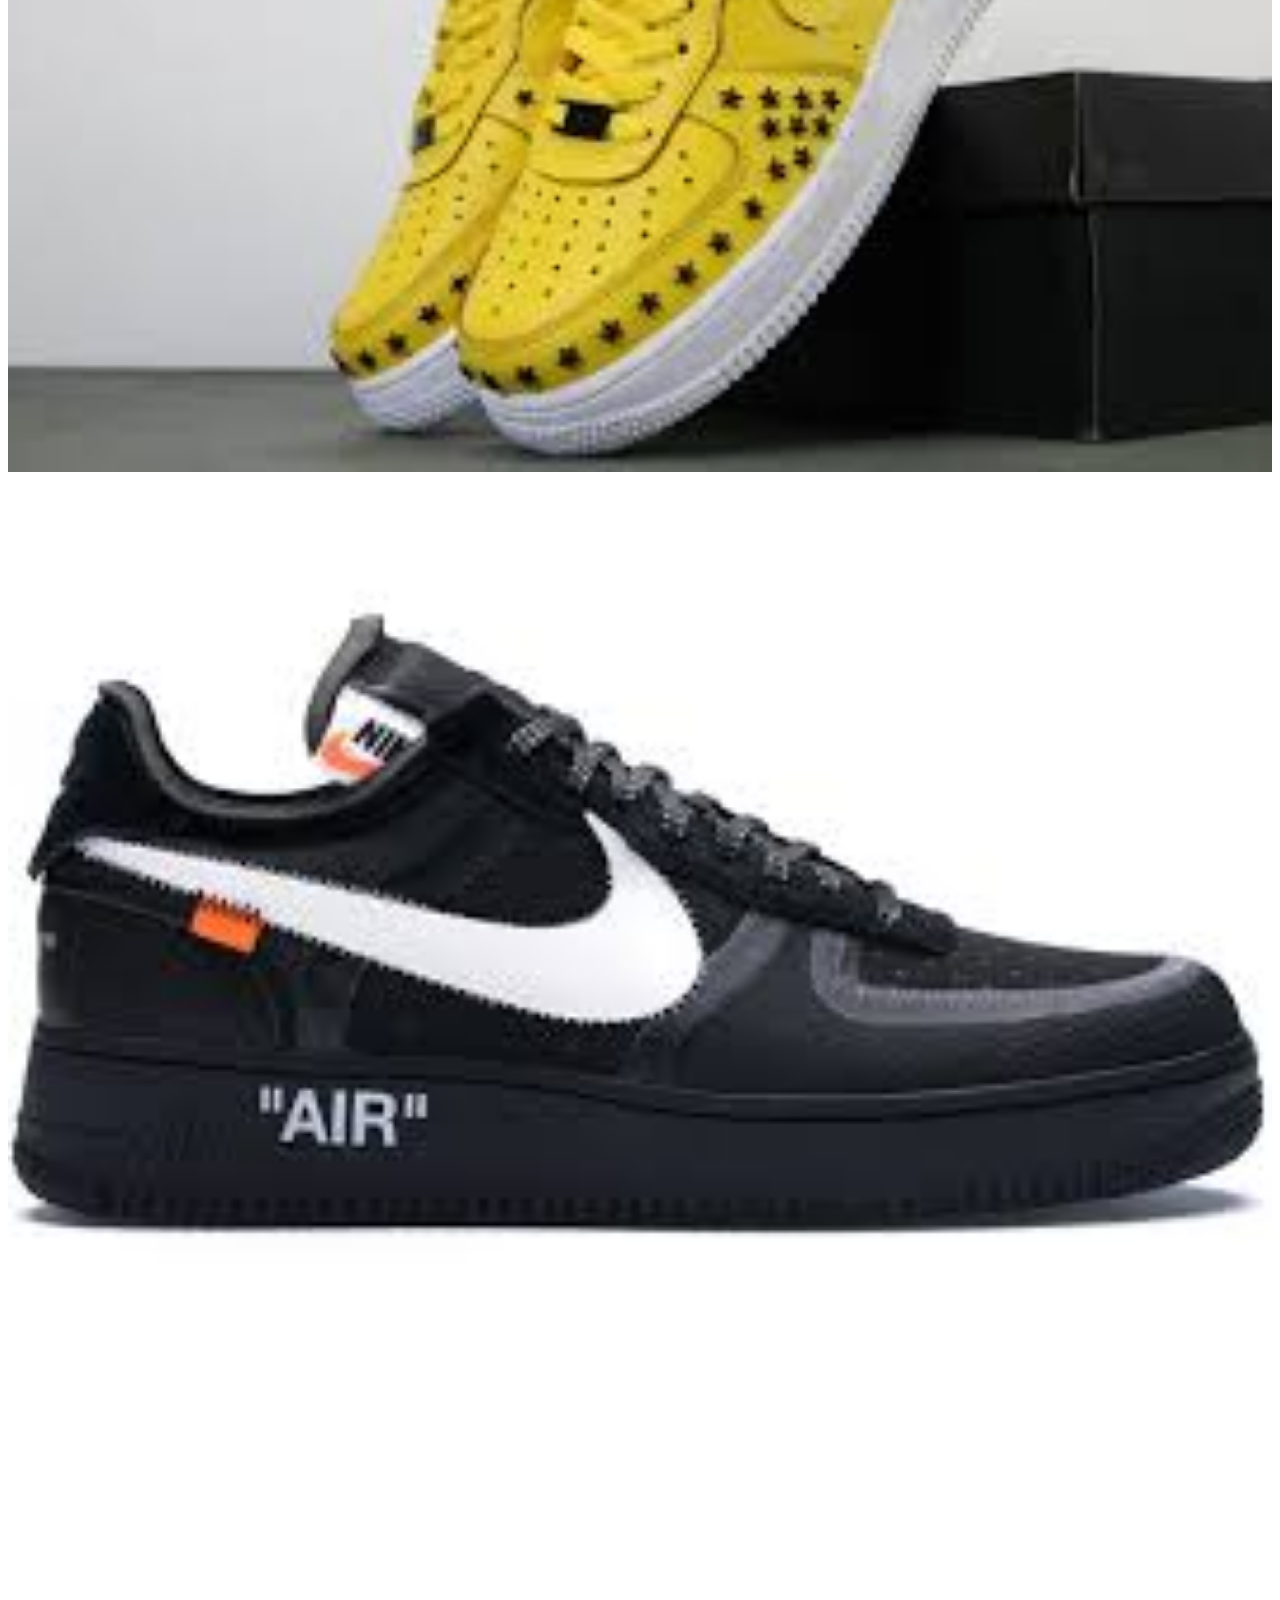
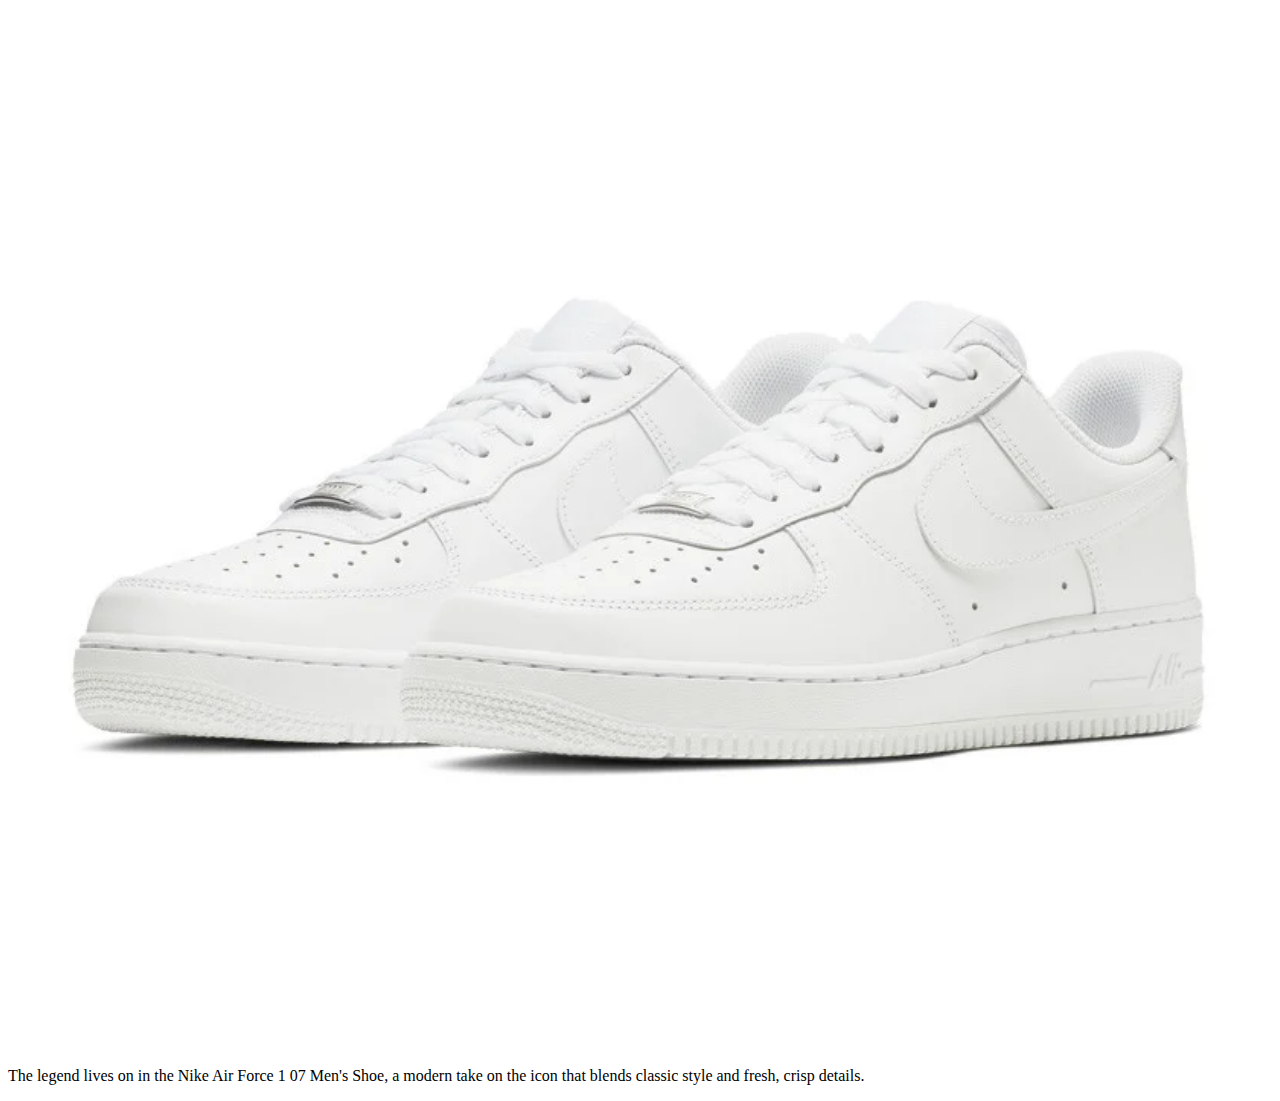
<file: takkie 5.html>
<!DOCTYPE html>
<html>
    <head>
        <link rel="stylesheet" href="style.css">
    </head>
    <Body>
        <div id="menu">
            <a href="index.html">Home</a>
            <a href="about.html">About</a>
            <a href="contact.html">Contact</a>
        </div>
        <h2>Nike Air Force 1</h2>
        <h2>Price- R1,499.99</h2>
        <h3>236 availabile in store </h3>
          <div class="gallery"> 
              <img src="images/5/download.jpg"> 
               <img src="images/5/images.jpg">
               <img src="images/5/download%20(1).jpg">
               <img src="images/5/nike-air-force-1-07-mens-white-white-nkk944w-20c.webp">
               <p>The legend lives on in the Nike Air Force 1 07 Men's Shoe, a modern take on the icon that blends classic style and fresh, crisp details.</p>
          </div> 
          
    </Body>
</html>
</file>
<file: style.css>
.gallery img{
    width: 100%;
}

#menu{
      width:100%;
      height:40px;
      background-color: cornflowerblue;
      padding-top: 12px;
}

#menu a{
      color:#ffffff;
      font-family: Helvetica, sans-serif;
      font-size: 18px;
      text-decoration:none;
      font-weight: 800px;
      
      padding-left: 20px;
      padding-right: 20px;
}

#menu a:hover{
       color: #5077bd;
}
</file>
